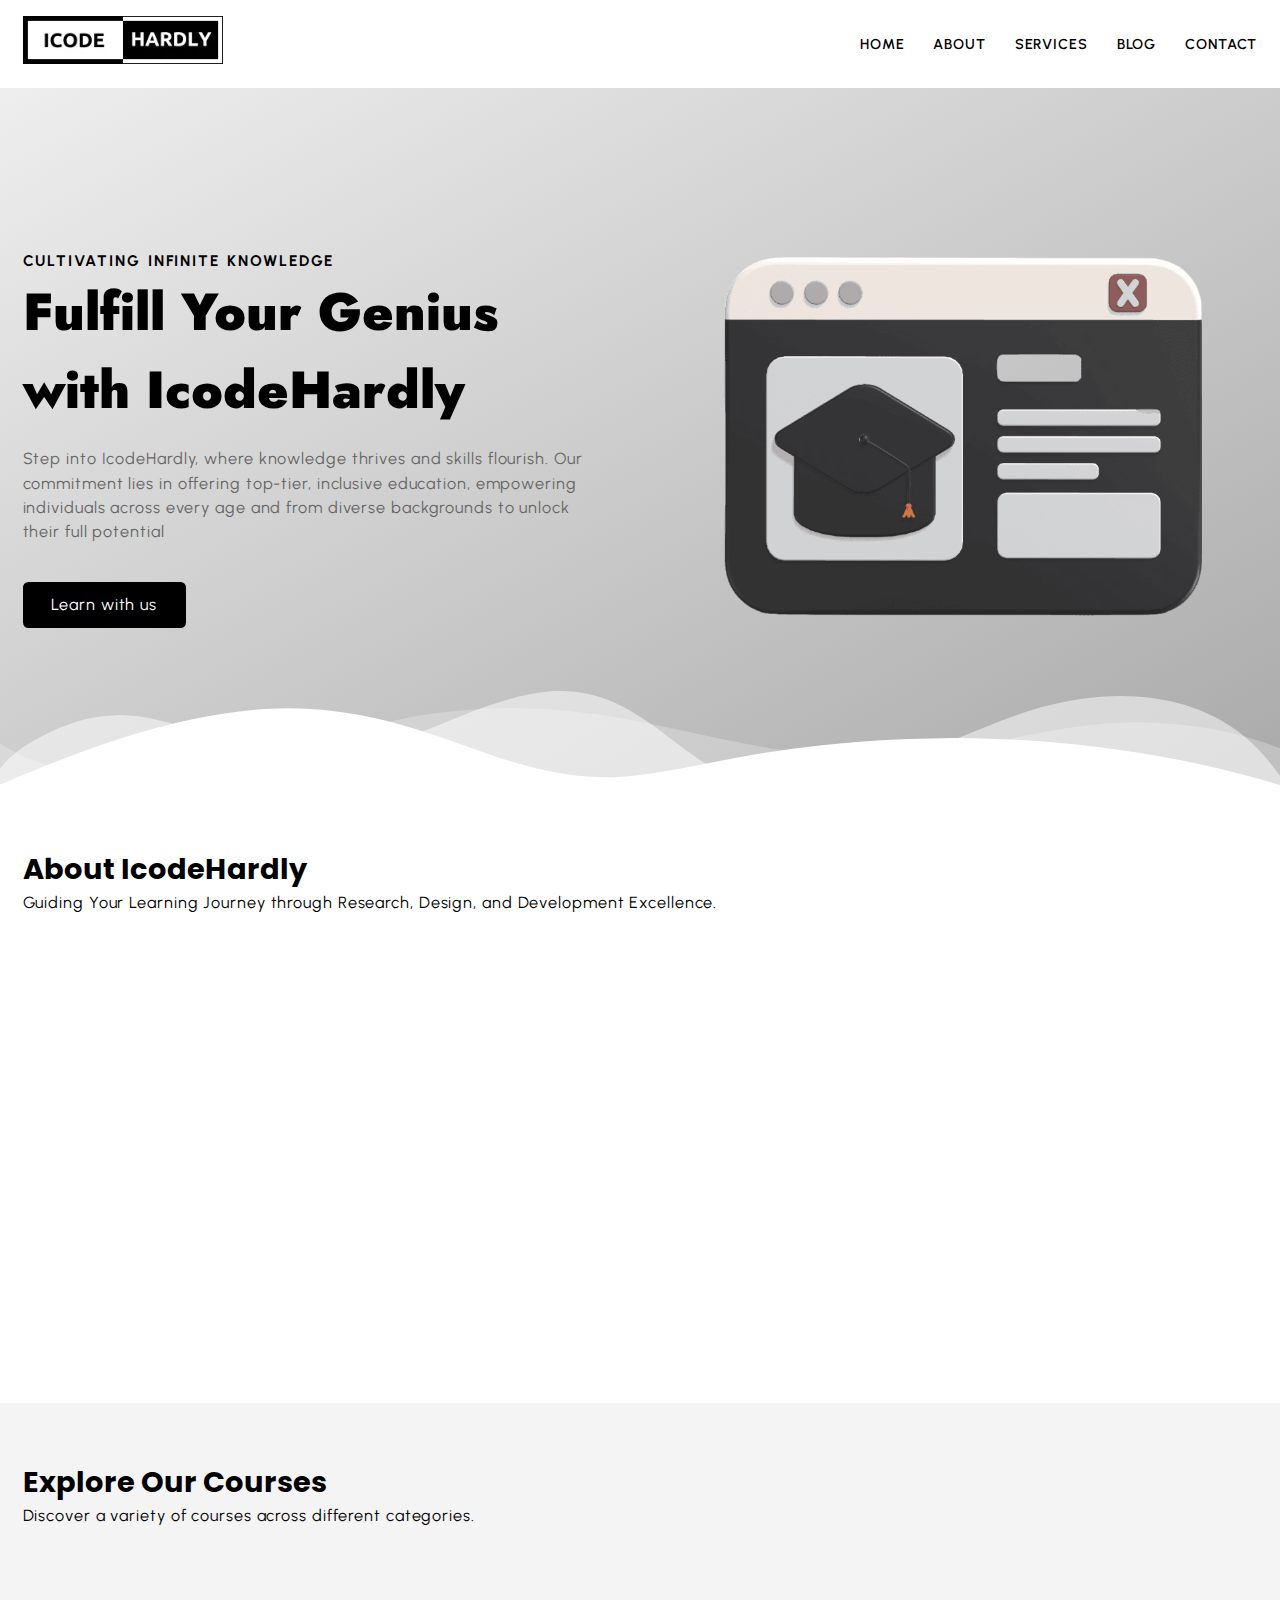
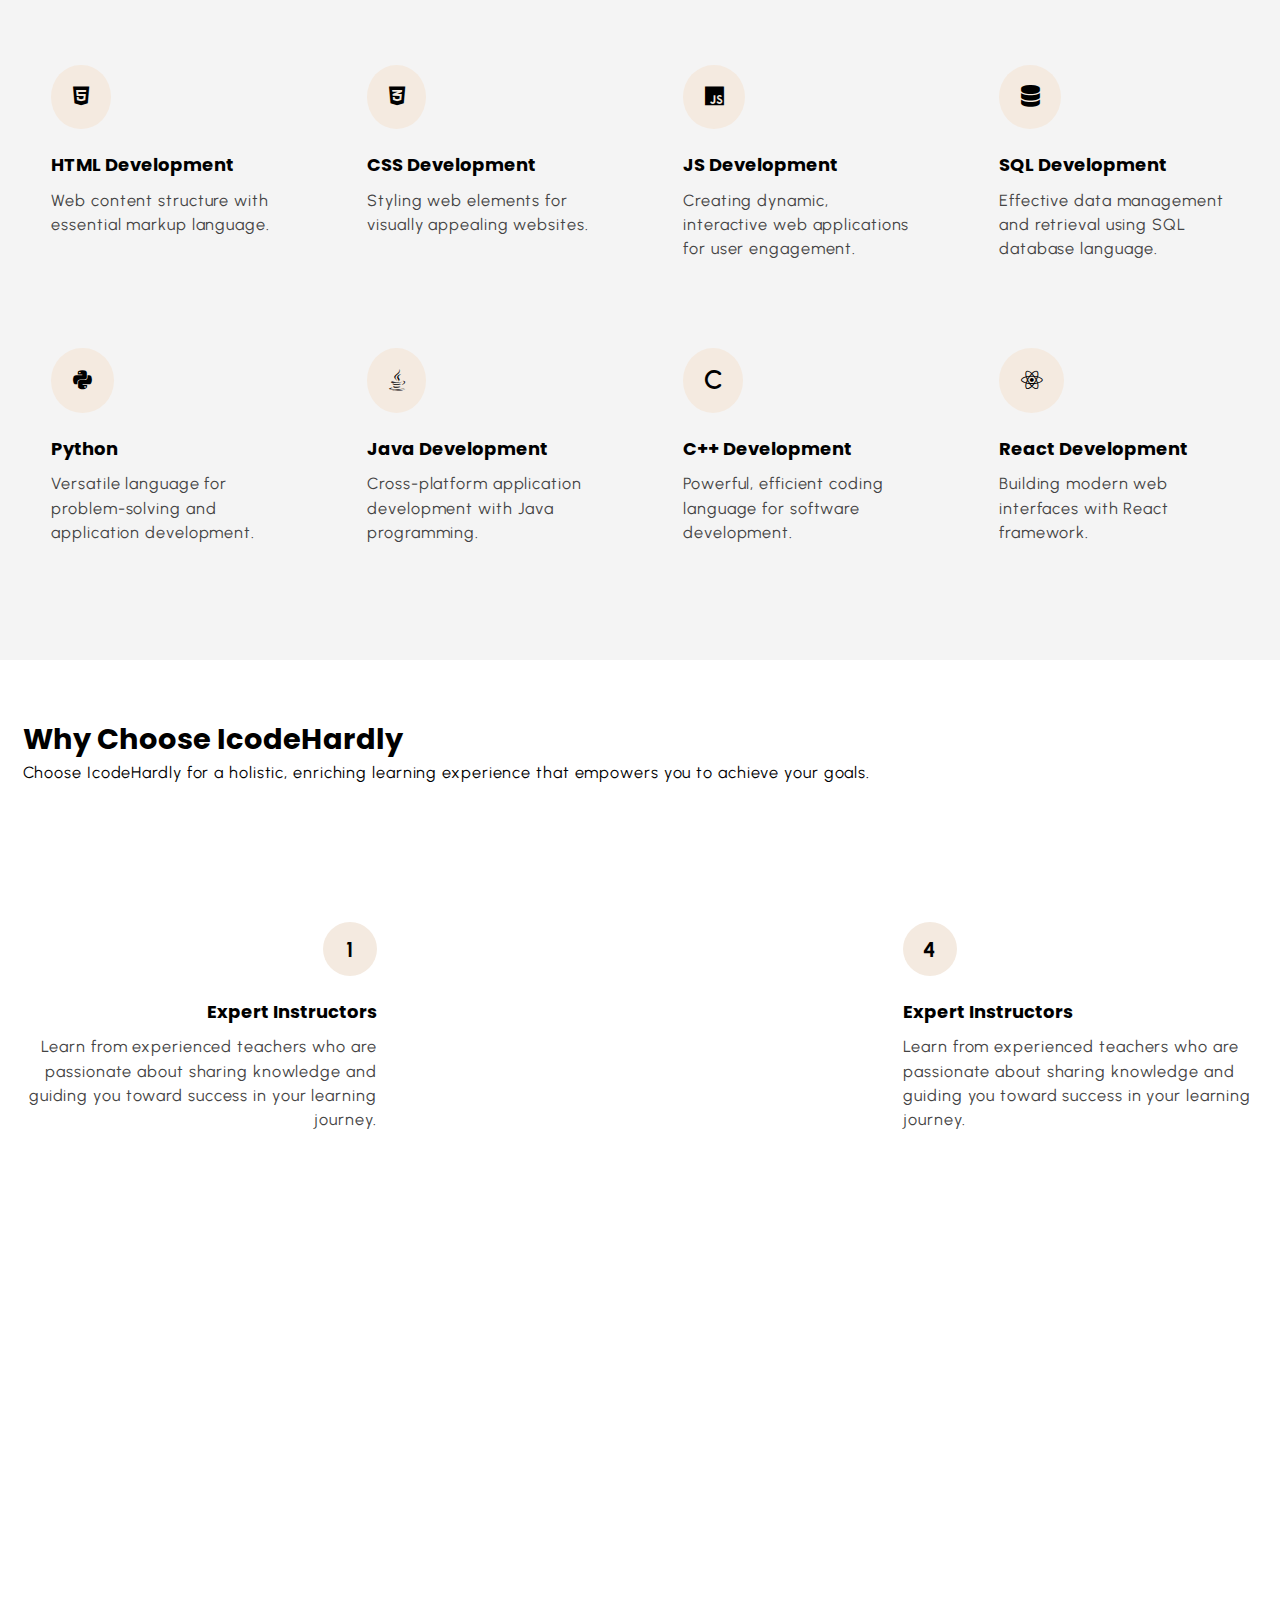
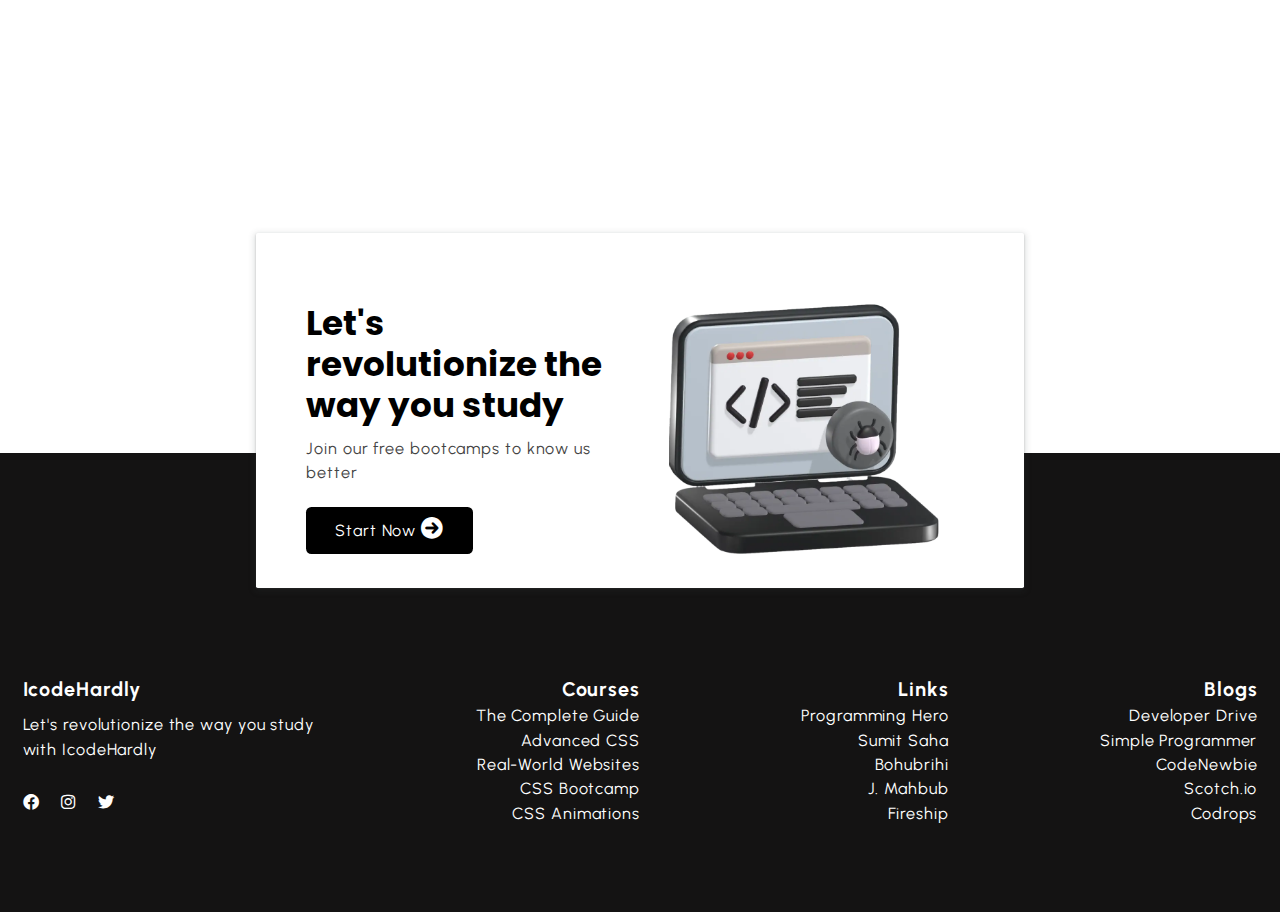
<file: index.html>
<!DOCTYPE html>
<html lang="en">
  <head>
    <meta charset="UTF-8" />
    <meta name="viewport" content="width=device-width, initial-scale=1.0" />

    <meta
      name="description"
      content="Welcome to IcodeHardly, your gateway to knowledge and skill development. We are dedicated to providing high-quality, accessible education for learners of all ages and backgrounds"
    />

    <meta name="keywords" content="IcodeHardly, htmlcourse, csscourse, mern" />

    <meta name="robots" content="index, follow" />

    <title>IcodeHardly</title>
    <link
      rel="stylesheet"
      href="https://cdnjs.cloudflare.com/ajax/libs/font-awesome/6.0.0/css/all.min.css"
      integrity="sha512-9usAa10IRO0HhonpyAIVpjrylPvoDwiPUiKdWk5t3PyolY1cOd4DSE0Ga+ri4AuTroPR5aQvXU9xC6qOPnzFeg=="
      crossorigin="anonymous"
      referrerpolicy="no-referrer"
    />

    <link rel="stylesheet" href="styles.css" />
    <link rel="stylesheet" href="https://unpkg.com/aos@next/dist/aos.css" />
  </head>
  <body>
    <!-- ========== Start NAVBAR Section ========== -->
    <header class="section-navbar">
      <div class="container">
        <div class="navbar-brand">
          <a href="index.html">
            <img
              src="./images/logo1.webp"
              alt="my IcodeHardly logo"
              width="80%"
              height="auto"
            />
          </a>
        </div>
        <nav class="navbar">
          <ul>
            <li class="nav-item">
              <a class="nav-link" href="index.html"> home </a>
            </li>
            <li class="nav-item">
              <a class="nav-link" href="about.html"> about </a>
            </li>
            <li class="nav-item">
              <a class="nav-link" href="service.html"> services </a>
            </li>
            <li class="nav-item">
              <a class="nav-link" href="blog.html"> blog </a>
            </li>
            <li class="nav-item">
              <!-- <a class="nav-link" href="contact.html"> contact </a> -->
              <!-- section-contact--homepage -->
              <a class="nav-link" href="contact.html"> contact </a>
            </li>
          </ul>
        </nav>
      </div>
    </header>

    <!-- ========== End NAVBAR Section ========== -->

    <!-- ========== Start HERO  Section ========== -->

    <main>
      <div class="section-hero">
        <div class="container grid grid-two--cols">
          <div class="section-hero--content">
            <p class="hero-subheading">CULTIVATING INFINITE KNOWLEDGE</p>
            <h1 class="hero-heading">Fulfill Your Genius with IcodeHardly</h1>
            <p class="hero-para">
              Step into IcodeHardly, where knowledge thrives and skills
              flourish. Our commitment lies in offering top-tier, inclusive
              education, empowering individuals across every age and from
              diverse backgrounds to unlock their full potential
            </p>
            <div class="hero-btn">
              <a href="service.html" class="btn btn-white">Learn with us</a>
            </div>
          </div>
          <div class="section-hero--image" data-aos="fade-left">
            <figure>
              <img
                src="./images/top.webp"
                alt="a 3d character doing coding stuff "
              />
            </figure>
          </div>
        </div>
      </div>

      <div class="custom-shape-divider-bottom-1696162272">
        <svg
          data-name="Layer 1"
          xmlns="http://www.w3.org/2000/svg"
          viewBox="0 0 1200 120"
          preserveAspectRatio="none"
        >
          <path
            d="M0,0V46.29c47.79,22.2,103.59,32.17,158,28,70.36-5.37,136.33-33.31,206.8-37.5C438.64,32.43,512.34,53.67,583,72.05c69.27,18,138.3,24.88,209.4,13.08,36.15-6,69.85-17.84,104.45-29.34C989.49,25,1113-14.29,1200,52.47V0Z"
            opacity=".25"
            class="shape-fill"
          ></path>
          <path
            d="M0,0V15.81C13,36.92,27.64,56.86,47.69,72.05,99.41,111.27,165,111,224.58,91.58c31.15-10.15,60.09-26.07,89.67-39.8,40.92-19,84.73-46,130.83-49.67,36.26-2.85,70.9,9.42,98.6,31.56,31.77,25.39,62.32,62,103.63,73,40.44,10.79,81.35-6.69,119.13-24.28s75.16-39,116.92-43.05c59.73-5.85,113.28,22.88,168.9,38.84,30.2,8.66,59,6.17,87.09-7.5,22.43-10.89,48-26.93,60.65-49.24V0Z"
            opacity=".5"
            class="shape-fill"
          ></path>
          <path
            d="M0,0V5.63C149.93,59,314.09,71.32,475.83,42.57c43-7.64,84.23-20.12,127.61-26.46,59-8.63,112.48,12.24,165.56,35.4C827.93,77.22,886,95.24,951.2,90c86.53-7,172.46-45.71,248.8-84.81V0Z"
            class="shape-fill"
          ></path>
        </svg>
      </div>
    </main>

    <!-- ========== End HERO  Section ========== -->

    <!-- ========== Start about Section ========== -->

    <section class="section-about">
      <div class="container">
        <h2 class="section-common-heading">About IcodeHardly</h2>
        <p class="section-common-subheading">
          Guiding Your Learning Journey through Research, Design, and
          Development Excellence.
        </p>
      </div>

      <div class="container grid grid-three--cols">
        <div class="about-div" data-aos="fade-down">
          <div class="icon">
            <img
              src="images/Research-transformed.webp"
              alt="IcodeHardly research team"
            />
          </div>
          <h3 class="section-common--title">Research</h3>
          <p>
            We start by learning what you need. We look at what's new and
            exciting in learning and choose topics that match what you want to
            learn.
          </p>
        </div>

        <div class="about-div" data-aos="fade-down" data-aos-delay="300">
          <div class="icon">
            <img
              src="images/Online_Design-transformed.webp"
              alt="IcodeHardly research team"
            />
          </div>
          <h3 class="section-common--title">Design</h3>
          <p>
            Next, we make the lessons. We make them fun and interesting for you.
            We make sure they work for different ways people like to learn.
          </p>
        </div>

        <div class="about-div" data-aos="fade-down" data-aos-delay="600">
          <div class="icon">
            <img
              src="images/Web_Development-transformed.webp"
              alt="IcodeHardly research team"
            />
          </div>
          <h3 class="section-common--title">Development</h3>
          <p>
            After that, we turn the lessons into things you can use online. We
            use the latest tools to make sure they work well and make you happy.
          </p>
        </div>
      </div>
    </section>

    <!-- ========== End about Section ========== -->

    <!-- Start Course Section -->
    <section class="section-course">
      <div class="container">
        <h2 class="section-common-heading">Explore Our Courses</h2>
        <p class="section-common-subheading">
          Discover a variety of courses across different categories.
        </p>
      </div>

      <div class="container grid grid-four--cols">
        <div class="course-div">
          <div class="icon">
            <i class="fa-brands fa-html5"></i>
          </div>
          <h3 class="section-common--title">HTML Development</h3>
          <p>Web content structure with essential markup language.</p>
        </div>

        <div class="course-div">
          <div class="icon">
            <i class="fa-brands fa-css3-alt"></i>
          </div>
          <h3 class="section-common--title">CSS Development</h3>
          <p>Styling web elements for visually appealing websites.</p>
        </div>

        <div class="course-div">
          <div class="icon">
            <i class="fa-brands fa-js"></i>
          </div>
          <h3 class="section-common--title">JS Development</h3>
          <p>
            Creating dynamic, interactive web applications for user engagement.
          </p>
        </div>

        <div class="course-div">
          <div class="icon">
            <i class="fa-solid fa-database"></i>
          </div>
          <h3 class="section-common--title">SQL Development</h3>
          <p>
            Effective data management and retrieval using SQL database language.
          </p>
        </div>

        <div class="course-div">
          <div class="icon">
            <i class="fa-brands fa-python"></i>
          </div>
          <h3 class="section-common--title">Python</h3>
          <p>
            Versatile language for problem-solving and application development.
          </p>
        </div>

        <div class="course-div">
          <div class="icon">
            <i class="fa-brands fa-java"></i>
          </div>
          <h3 class="section-common--title">Java Development</h3>
          <p>Cross-platform application development with Java programming.</p>
        </div>

        <div class="course-div">
          <div class="icon">
            <i class="fa-solid fa-c"></i>
          </div>
          <h3 class="section-common--title">C++ Development</h3>
          <p>Powerful, efficient coding language for software development.</p>
        </div>

        <div class="course-div">
          <div class="icon">
            <i class="fa-brands fa-react"></i>
          </div>
          <h3 class="section-common--title">React Development</h3>
          <p>Building modern web interfaces with React framework.</p>
        </div>
      </div>
    </section>
    <!-- End Course Section -->

    <!-- ========== Start why choose Section ========== -->
    <section class="section-why--choose">
      <div class="container">
        <h2 class="section-common-heading">Why Choose IcodeHardly</h2>
        <p class="section-common-subheading">
          Choose IcodeHardly for a holistic, enriching learning experience that
          empowers you to achieve your goals.
        </p>
      </div>

      <div class="container grid grid-three--cols">
        <div class="choose-left--div text-align--right">
          <div class="why-choose--div">
            <p class="common-text--highlight">1</p>
            <h3 class="section-common--title">Expert Instructors</h3>
            <p>
              Learn from experienced teachers who are passionate about sharing
              knowledge and guiding you toward success in your learning journey.
            </p>
          </div>

          <div
            class="why-choose--div"
            data-aos="zoom-in-up"
            data-aos-delay="300"
          >
            <p class="common-text--highlight">2</p>
            <h3 class="section-common--title">Interactive Lessons</h3>
            <p>
              Engage in hands-on learning experiences that make education fun
              and memorable. Interactive lessons encourage active participation
              and deeper understanding.
            </p>
          </div>

          <div
            class="why-choose--div"
            data-aos="zoom-in-up"
            data-aos-delay="600"
          >
            <p class="common-text--highlight">3</p>
            <h3 class="section-common--title">Lifelong Learning Support</h3>
            <p>
              Our commitment to your education doesn't end with a certificate.
              Receive ongoing support and resources for continuous learning and
              growth.
            </p>
          </div>
        </div>

        <!--? center part of image  -->

        <div class="choose-center--div" data-aos="zoom-in">
          <figure>
            <img
              src="./images/mobile1.webp"
              alt="IcodeHardly offical new website "
            />
          </figure>
        </div>

        <!--? right side the content  -->
        <div class="choose-right--div text-align--left">
          <div class="why-choose--div">
            <p class="common-text--highlight">4</p>
            <h3 class="section-common--title">Expert Instructors</h3>
            <p>
              Learn from experienced teachers who are passionate about sharing
              knowledge and guiding you toward success in your learning journey.
            </p>
          </div>

          <div
            class="why-choose--div text-align--left"
            data-aos="zoom-in-up"
            data-aos-delay="300"
          >
            <p class="common-text--highlight">5</p>
            <h3 class="section-common--title">Lifelong Learning Support</h3>
            <p>
              Our commitment to your education doesn't end with a certificate.
              Receive ongoing support and resources for continuous learning and
              growth.
            </p>
          </div>

          <div
            class="why-choose--div text-align--left"
            data-aos="zoom-in-up"
            data-aos-delay="600"
          >
            <p class="common-text--highlight">6</p>
            <h3 class="section-common--title">Lifelong Learning Support</h3>
            <p>
              Our commitment to your education doesn't end with a certificate.
              Receive ongoing support and resources for continuous learning and
              growth.
            </p>
          </div>
        </div>
      </div>
    </section>

    <!-- ========== End why choose Section ========== -->
    <!-- ========== Start contact home Section ========== -->

    <div class="section-contact--homepage" id="section-contact--homepage">
      <div class="container grid grid-two--cols">
        <div class="contact-content">
          <h2 class="contact-title">Let's revolutionize the way you study</h2>
          <p>Join our free bootcamps to know us better</p>
          <div class="btn">
            <a href="contact.html">
              start now <i class="fa-solid fa-arrow-circle-right"></i>
            </a>
          </div>
        </div>
        <div class="contact-image">
          <img src="images/footerimg.webp" alt="a guy doing coding" />
        </div>
      </div>
    </div>

    <!-- ========== End contact home Section ========== -->

    <!-- ========== Start   FOOTER Section ========== -->

    <footer>
      <div class="container grid grid-four--cols">
        <div class="footer-1--div">
          <div class="logo-brand">
            <a class="footer-subheading" href="/">IcodeHardly</a>
          </div>
          <p>Let's revolutionize the way you study with IcodeHardly</p>

          <div class="social-footer--icons">
            <a
              href="https://www.facebook.com/profile.php?id=100083192797265"
              target="_blank"
              alt="my discord server link"
            >
              <i class="fa-brands fa-facebook"></i>
            </a>
            <a
              href="https://www.instagram.com/zen_avrenos/"
              target="_blank"
              alt="my youtube channel link"
            >
              <i class="fa-brands fa-instagram"></i>
            </a>
            <a
              href="https://twitter.com/AvrenosMahmud"
              target="_blank"
              alt="my instagram profile link"
            >
              <i class="fa-brands fa-twitter"></i>
            </a>
          </div>
        </div>

        <div class="footer-2--div">
          <p class="footer-subheading">Courses</p>
          <ul>
            <li>
              <a
                href="https://www.udemy.com/course/css-the-complete-guide-incl-flexbox-grid-sass/"
              >
                The Complete Guide
              </a>
            </li>
            <li>
              <a href="https://www.udemy.com/course/advanced-css-and-sass/">
                Advanced CSS
              </a>
            </li>
            <li>
              <a
                href="https://www.udemy.com/course/design-and-develop-a-killer-website-with-html5-and-css3/"
              >
                Real-World Websites
              </a>
            </li>
            <li>
              <a href="https://www.udemy.com/course/html-and-css-bootcamp/">
                CSS Bootcamp
              </a>
            </li>
            <li>
              <a
                href="https://www.udemy.com/course/css-animation-transitions-and-transforms-creativity-course/"
              >
                CSS Animations
              </a>
            </li>
          </ul>
        </div>

        <div class="footer-3--div">
          <p class="footer-subheading">Links</p>
          <ul>
            <li>
              <a href="https://www.programming-hero.com/"> Programming Hero </a>
            </li>
            <li>
              <a href="https://learnwithsumit.com/"> Sumit Saha </a>
            </li>
            <li><a href="https://bohubrihi.com/"> Bohubrihi </a></li>
            <li>
              <a href="https://www.jhankarmahbub.com/"> J. Mahbub </a>
            </li>
            <li><a href="https://fireship.io/"> Fireship </a></li>
          </ul>
        </div>

        <div class="footer-4--div">
          <p class="footer-subheading">Blogs</p>
          <ul>
            <li>
              <a href="https://www.developerdrive.com/"> Developer Drive </a>
            </li>
            <li>
              <a href="https://simpleprogrammer.com/"> Simple Programmer </a>
            </li>
            <li><a href="https://www.codenewbie.org/blog"> CodeNewbie </a></li>
            <li><a href="https://scotch.io/"> Scotch.io </a></li>
            <li><a href="https://tympanus.net/codrops/"> Codrops </a></li>
          </ul>
        </div>
      </div>
    </footer>

    <!-- ========== End   FOOTER Section ========== -->

    <script src="https://unpkg.com/aos@next/dist/aos.js"></script>
    <script>
      AOS.init();
    </script>
  </body>
</html>
</file>
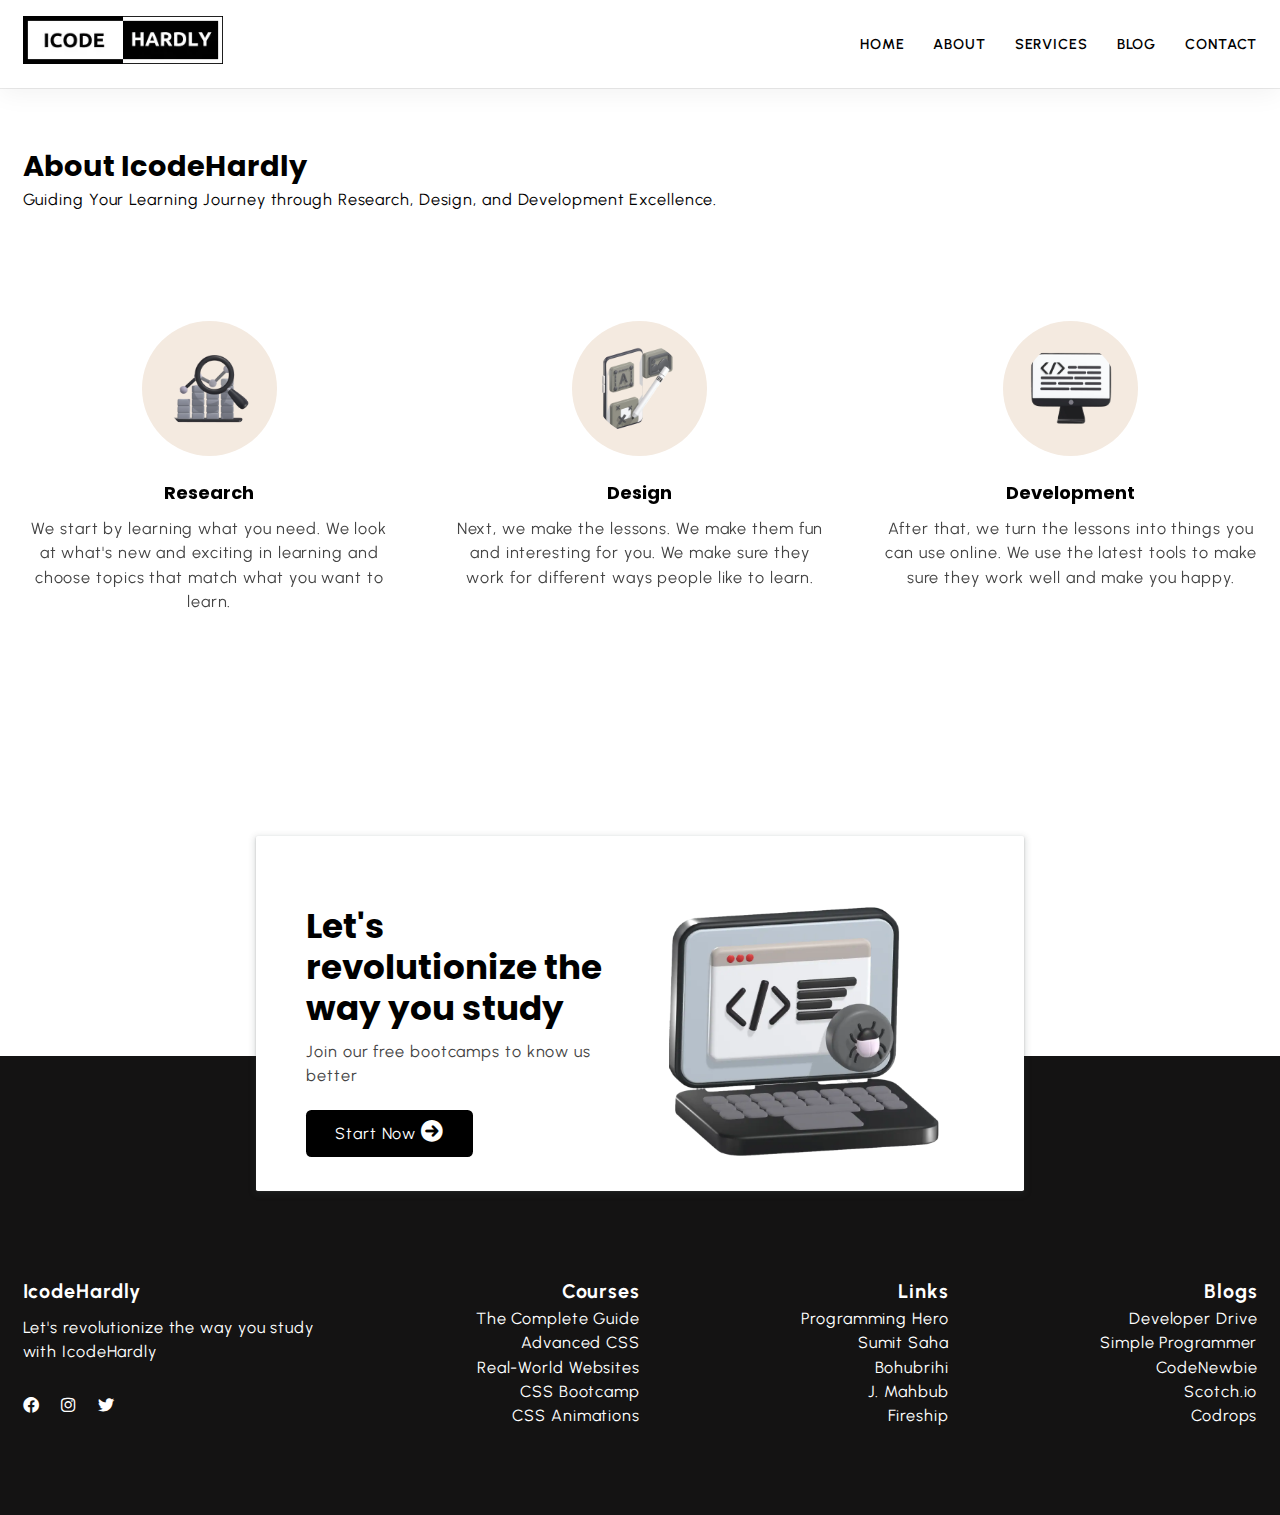
<file: about.html>
<!DOCTYPE html>
<html lang="en">
  <head>
    <meta charset="UTF-8" />
    <meta name="viewport" content="width=device-width, initial-scale=1.0" />

    <meta
      name="description"
      content="Welcome to IcodeHardly, your gateway to knowledge and skill development. We are dedicated to providing high-quality, accessible education for learners of all ages and backgrounds"
    />

    <meta name="keywords" content="IcodeHardly, htmlcourse, csscourse, mern" />

    <meta name="robots" content="index, follow" />

    <title>IcodeHardly</title>
    <link
      rel="stylesheet"
      href="https://cdnjs.cloudflare.com/ajax/libs/font-awesome/6.0.0/css/all.min.css"
      integrity="sha512-9usAa10IRO0HhonpyAIVpjrylPvoDwiPUiKdWk5t3PyolY1cOd4DSE0Ga+ri4AuTroPR5aQvXU9xC6qOPnzFeg=="
      crossorigin="anonymous"
      referrerpolicy="no-referrer"
    />

    <link rel="stylesheet" href="styles.css" />
    <link rel="stylesheet" href="https://unpkg.com/aos@next/dist/aos.css" />
  </head>
  <body>
    <!-- ========== Start NAVBAR Section ========== -->
    <header class="section-navbar">
      <div class="container">
        <div class="navbar-brand">
          <a href="index.html">
            <img
              src="./images/logo1.webp"
              alt="my IcodeHardly logo"
              width="80%"
              height="auto"
            />
          </a>
        </div>
        <nav class="navbar">
          <ul>
            <li class="nav-item">
              <a class="nav-link" href="index.html"> home </a>
            </li>
            <li class="nav-item">
              <a class="nav-link" href="about.html"> about </a>
            </li>
            <li class="nav-item">
              <a class="nav-link" href="service.html"> services </a>
            </li>
            <li class="nav-item">
              <a class="nav-link" href="blog.html"> blog </a>
            </li>
            <li class="nav-item">
              <!-- <a class="nav-link" href="contact.html"> contact </a> -->
              <!-- section-contact--homepage -->
              <a class="nav-link" href="contact.html"> contact </a>
            </li>
          </ul>
        </nav>
      </div>
    </header>

    <!-- ========== End NAVBAR Section ========== -->

    <!-- ========== Start about Section ========== -->

    <section class="section-about">
      <div class="container">
        <h2 class="section-common-heading">About IcodeHardly</h2>
        <p class="section-common-subheading">
          Guiding Your Learning Journey through Research, Design, and
          Development Excellence.
        </p>
      </div>

      <div class="container grid grid-three--cols">
        <div class="about-div" data-aos="fade-down">
          <div class="icon">
            <img
              src="images/Research-transformed.webp"
              alt="IcodeHardly research team"
            />
          </div>
          <h3 class="section-common--title">Research</h3>
          <p>
            We start by learning what you need. We look at what's new and
            exciting in learning and choose topics that match what you want to
            learn.
          </p>
        </div>

        <div class="about-div" data-aos="fade-down" data-aos-delay="300">
          <div class="icon">
            <img
              src="images/Online_Design-transformed.webp"
              alt="IcodeHardly research team"
            />
          </div>
          <h3 class="section-common--title">Design</h3>
          <p>
            Next, we make the lessons. We make them fun and interesting for you.
            We make sure they work for different ways people like to learn.
          </p>
        </div>

        <div class="about-div" data-aos="fade-down" data-aos-delay="600">
          <div class="icon">
            <img
              src="images/Web_Development-transformed.webp"
              alt="IcodeHardly research team"
            />
          </div>
          <h3 class="section-common--title">Development</h3>
          <p>
            After that, we turn the lessons into things you can use online. We
            use the latest tools to make sure they work well and make you happy.
          </p>
        </div>
      </div>
    </section>

    <!-- ========== End about Section ========== -->

    <!-- ========== Start contact home Section ========== -->

    <div class="section-contact--homepage" id="section-contact--homepage">
      <div class="container grid grid-two--cols">
        <div class="contact-content">
          <h2 class="contact-title">Let's revolutionize the way you study</h2>
          <p>Join our free bootcamps to know us better</p>
          <div class="btn">
            <a href="contact.html">
              start now <i class="fa-solid fa-arrow-circle-right"></i>
            </a>
          </div>
        </div>
        <div class="contact-image">
          <img src="images/footerimg.webp" alt="a guy doing coding" />
        </div>
      </div>
    </div>

    <!-- ========== End contact home Section ========== -->
    <!-- ========== Start   FOOTER Section ========== -->

    <footer>
      <div class="container grid grid-four--cols">
        <div class="footer-1--div">
          <div class="logo-brand">
            <a class="footer-subheading" href="/">IcodeHardly</a>
          </div>
          <p>Let's revolutionize the way you study with IcodeHardly</p>

          <div class="social-footer--icons">
            <a
              href="https://www.facebook.com/profile.php?id=100083192797265"
              target="_blank"
              alt="my discord server link"
            >
              <i class="fa-brands fa-facebook"></i>
            </a>
            <a
              href="https://www.instagram.com/zen_avrenos/"
              target="_blank"
              alt="my youtube channel link"
            >
              <i class="fa-brands fa-instagram"></i>
            </a>
            <a
              href="https://twitter.com/AvrenosMahmud"
              target="_blank"
              alt="my instagram profile link"
            >
              <i class="fa-brands fa-twitter"></i>
            </a>
          </div>
        </div>

        <div class="footer-2--div">
          <p class="footer-subheading">Courses</p>
          <ul>
            <li>
              <a
                href="https://www.udemy.com/course/css-the-complete-guide-incl-flexbox-grid-sass/"
              >
                The Complete Guide
              </a>
            </li>
            <li>
              <a href="https://www.udemy.com/course/advanced-css-and-sass/">
                Advanced CSS
              </a>
            </li>
            <li>
              <a
                href="https://www.udemy.com/course/design-and-develop-a-killer-website-with-html5-and-css3/"
              >
                Real-World Websites
              </a>
            </li>
            <li>
              <a href="https://www.udemy.com/course/html-and-css-bootcamp/">
                CSS Bootcamp
              </a>
            </li>
            <li>
              <a
                href="https://www.udemy.com/course/css-animation-transitions-and-transforms-creativity-course/"
              >
                CSS Animations
              </a>
            </li>
          </ul>
        </div>

        <div class="footer-3--div">
          <p class="footer-subheading">Links</p>
          <ul>
            <li>
              <a href="https://www.programming-hero.com/"> Programming Hero </a>
            </li>
            <li>
              <a href="https://learnwithsumit.com/"> Sumit Saha </a>
            </li>
            <li><a href="https://bohubrihi.com/"> Bohubrihi </a></li>
            <li>
              <a href="https://www.jhankarmahbub.com/"> J. Mahbub </a>
            </li>
            <li><a href="https://fireship.io/"> Fireship </a></li>
          </ul>
        </div>

        <div class="footer-4--div">
          <p class="footer-subheading">Blogs</p>
          <ul>
            <li>
              <a href="https://www.developerdrive.com/"> Developer Drive </a>
            </li>
            <li>
              <a href="https://simpleprogrammer.com/"> Simple Programmer </a>
            </li>
            <li><a href="https://www.codenewbie.org/blog"> CodeNewbie </a></li>
            <li><a href="https://scotch.io/"> Scotch.io </a></li>
            <li><a href="https://tympanus.net/codrops/"> Codrops </a></li>
          </ul>
        </div>
      </div>
    </footer>

    <!-- ========== End   FOOTER Section ========== -->

    <script src="https://unpkg.com/aos@next/dist/aos.js"></script>
    <script>
      AOS.init();
    </script>
  </body>
</html>
</file>
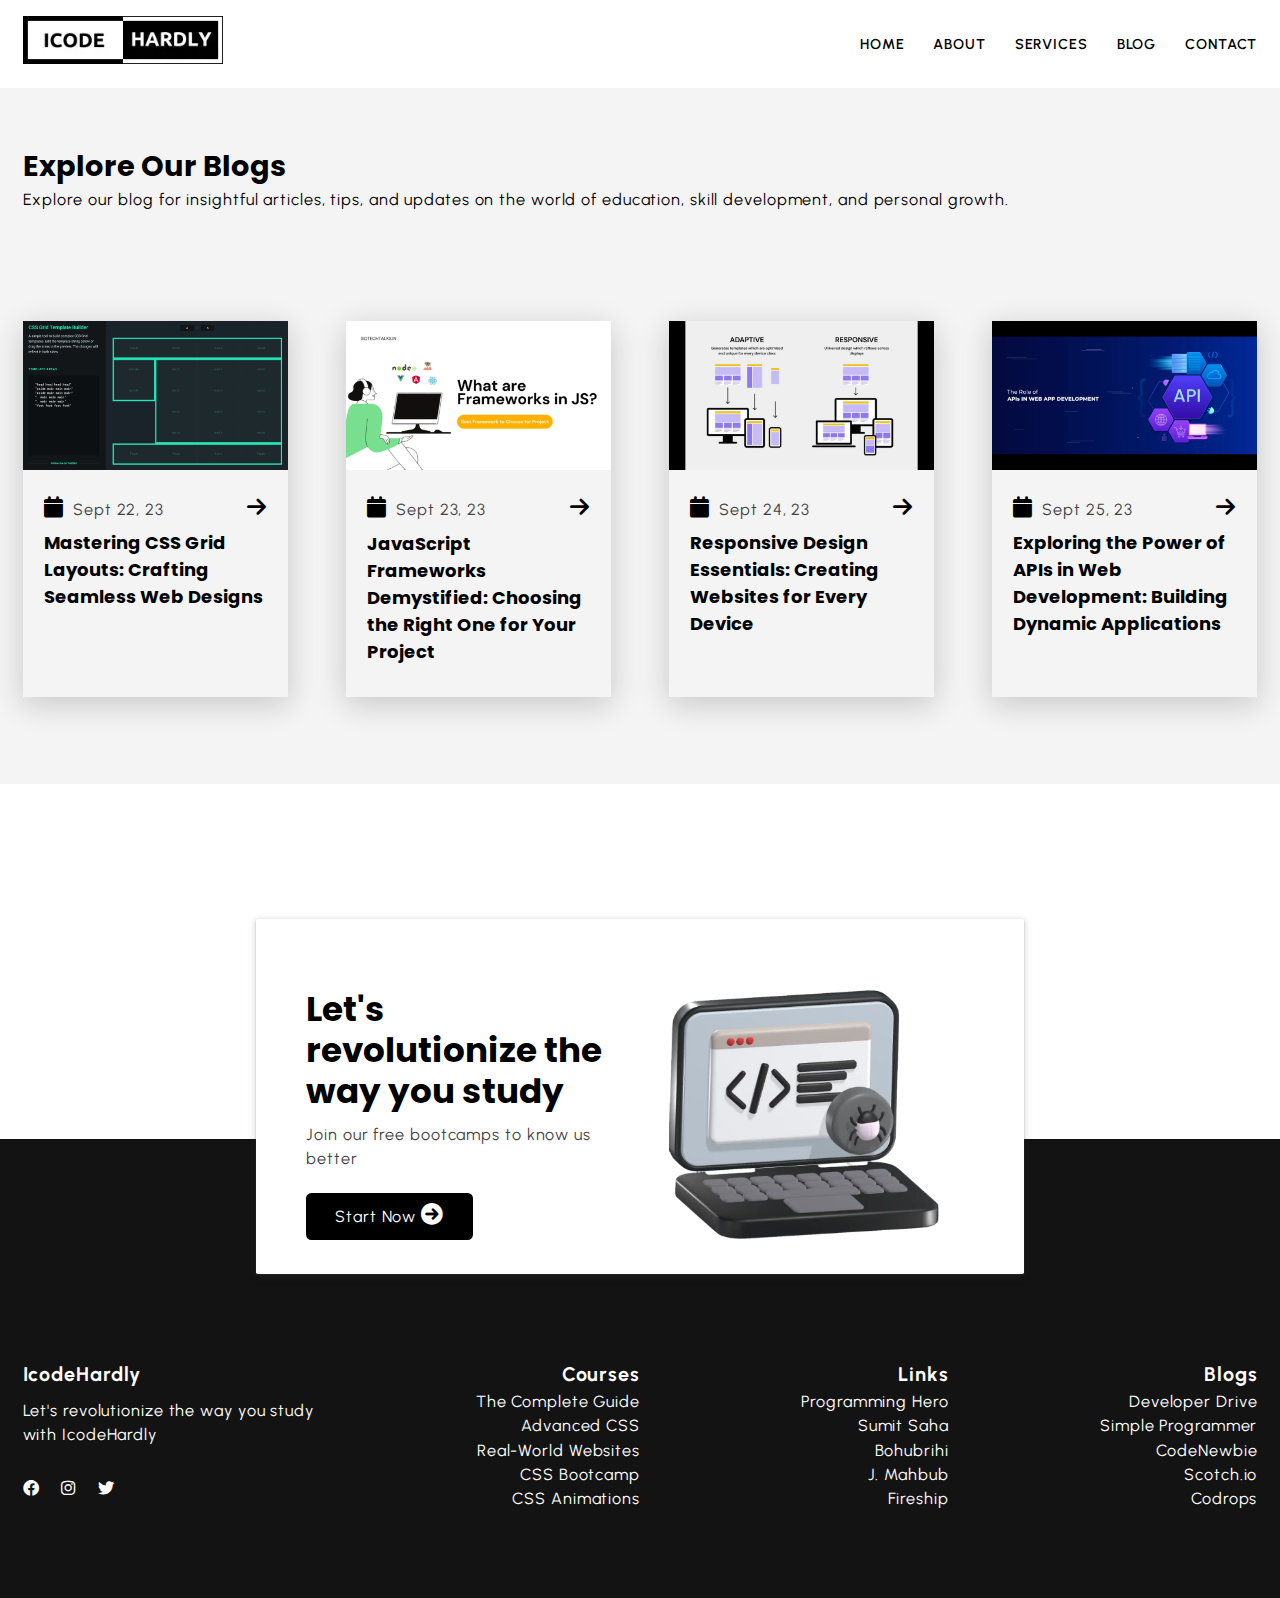
<file: blog.html>
<!DOCTYPE html>
<html lang="en">
  <head>
    <meta charset="UTF-8" />
    <meta name="viewport" content="width=device-width, initial-scale=1.0" />

    <meta
      name="description"
      content="Welcome to IcodeHardly, your gateway to knowledge and skill development. We are dedicated to providing high-quality, accessible education for learners of all ages and backgrounds"
    />

    <meta name="keywords" content="IcodeHardly, htmlcourse, csscourse, mern" />

    <meta name="robots" content="index, follow" />

    <title>IcodeHardly</title>
    <link
      rel="stylesheet"
      href="https://cdnjs.cloudflare.com/ajax/libs/font-awesome/6.0.0/css/all.min.css"
      integrity="sha512-9usAa10IRO0HhonpyAIVpjrylPvoDwiPUiKdWk5t3PyolY1cOd4DSE0Ga+ri4AuTroPR5aQvXU9xC6qOPnzFeg=="
      crossorigin="anonymous"
      referrerpolicy="no-referrer"
    />

    <link rel="stylesheet" href="styles.css" />
    <link rel="stylesheet" href="https://unpkg.com/aos@next/dist/aos.css" />
  </head>
  <body>
    <!-- ========== Start NAVBAR Section ========== -->
    <header class="section-navbar">
      <div class="container">
        <div class="navbar-brand">
          <a href="index.html">
            <img
              src="./images/logo1.webp"
              alt="my IcodeHardly logo"
              width="80%"
              height="auto"
            />
          </a>
        </div>
        <nav class="navbar">
          <ul>
            <li class="nav-item">
              <a class="nav-link" href="index.html">home</a>
            </li>
            <li class="nav-item">
              <a class="nav-link" href="about.html">about</a>
            </li>
            <li class="nav-item">
              <a class="nav-link" href="service.html">services</a>
            </li>
            <li class="nav-item">
              <a class="nav-link" href="blog.html">blog</a>
            </li>
            <li class="nav-item">
              <a class="nav-link" href="contact.html">contact</a>
            </li>
          </ul>
        </nav>
      </div>
    </header>
    <!-- End NavBar Section -->

    <!-- Start Blog Section -->
    <div class="section-blog">
      <div class="container">
        <h2 class="section-common-heading">Explore Our Blogs</h2>
        <p class="section-common-subheading">
          Explore our blog for insightful articles, tips, and updates on the
          world of education, skill development, and personal growth.
        </p>
      </div>

      <div class="container grid grid-four--cols">
        <div class="blog">
          <figure>
            <img src="./images/blog1.webp" alt="AI thinking" />
          </figure>
          <div class="blog-content">
            <div class="blog-date">
              <p><i class="fa-solid fa-calendar"></i>Sept 22, 23</p>
              <p><i class="fa-solid fa-arrow-right"></i></p>
            </div>
            <h3 class="section-common--title">
              Mastering CSS Grid Layouts: Crafting Seamless Web Designs
            </h3>
          </div>
        </div>

        <div class="blog">
          <figure>
            <img src="./images/blog2.webp" alt="AI thinking" />
          </figure>
          <div class="blog-content">
            <div class="blog-date">
              <p><i class="fa-solid fa-calendar"></i>Sept 23, 23</p>
              <p><i class="fa-solid fa-arrow-right"></i></p>
            </div>
            <h3 class="section-common--title">
              JavaScript Frameworks Demystified: Choosing the Right One for Your
              Project
            </h3>
          </div>
        </div>

        <div class="blog">
          <figure>
            <img src="./images/blog3.webp" alt="AI thinking" />
          </figure>
          <div class="blog-content">
            <div class="blog-date">
              <p><i class="fa-solid fa-calendar"></i>Sept 24, 23</p>
              <p><i class="fa-solid fa-arrow-right"></i></p>
            </div>
            <h3 class="section-common--title">
              Responsive Design Essentials: Creating Websites for Every Device
            </h3>
          </div>
        </div>

        <div class="blog">
          <figure>
            <img src="./images/blog4.webp" alt="AI thinking" />
          </figure>
          <div class="blog-content">
            <div class="blog-date">
              <p><i class="fa-solid fa-calendar"></i>Sept 25, 23</p>
              <p><i class="fa-solid fa-arrow-right"></i></p>
            </div>
            <h3 class="section-common--title">
              Exploring the Power of APIs in Web Development: Building Dynamic
              Applications
            </h3>
          </div>
        </div>
      </div>
    </div>
    <!-- End Blog Section -->

    <!-- ========== Start contact home Section ========== -->

    <div class="section-contact--homepage" id="section-contact--homepage">
      <div class="container grid grid-two--cols">
        <div class="contact-content">
          <h2 class="contact-title">Let's revolutionize the way you study</h2>
          <p>Join our free bootcamps to know us better</p>
          <div class="btn">
            <a href="contact.html">
              start now <i class="fa-solid fa-arrow-circle-right"></i>
            </a>
          </div>
        </div>
        <div class="contact-image">
          <img src="images/footerimg.webp" alt="a guy doing coding" />
        </div>
      </div>
    </div>

    <!-- ========== End contact home Section ========== -->

    <!-- ========== Start   FOOTER Section ========== -->

    <footer>
      <div class="container grid grid-four--cols">
        <div class="footer-1--div">
          <div class="logo-brand">
            <a class="footer-subheading" href="/">IcodeHardly</a>
          </div>
          <p>Let's revolutionize the way you study with IcodeHardly</p>

          <div class="social-footer--icons">
            <a
              href="https://www.facebook.com/profile.php?id=100083192797265"
              target="_blank"
              alt="my discord server link"
            >
              <i class="fa-brands fa-facebook"></i>
            </a>
            <a
              href="https://www.instagram.com/zen_avrenos/"
              target="_blank"
              alt="my youtube channel link"
            >
              <i class="fa-brands fa-instagram"></i>
            </a>
            <a
              href="https://twitter.com/AvrenosMahmud"
              target="_blank"
              alt="my instagram profile link"
            >
              <i class="fa-brands fa-twitter"></i>
            </a>
          </div>
        </div>

        <div class="footer-2--div">
          <p class="footer-subheading">Courses</p>
          <ul>
            <li>
              <a
                href="https://www.udemy.com/course/css-the-complete-guide-incl-flexbox-grid-sass/"
              >
                The Complete Guide
              </a>
            </li>
            <li>
              <a href="https://www.udemy.com/course/advanced-css-and-sass/">
                Advanced CSS
              </a>
            </li>
            <li>
              <a
                href="https://www.udemy.com/course/design-and-develop-a-killer-website-with-html5-and-css3/"
              >
                Real-World Websites
              </a>
            </li>
            <li>
              <a href="https://www.udemy.com/course/html-and-css-bootcamp/">
                CSS Bootcamp
              </a>
            </li>
            <li>
              <a
                href="https://www.udemy.com/course/css-animation-transitions-and-transforms-creativity-course/"
              >
                CSS Animations
              </a>
            </li>
          </ul>
        </div>

        <div class="footer-3--div">
          <p class="footer-subheading">Links</p>
          <ul>
            <li>
              <a href="https://www.programming-hero.com/"> Programming Hero </a>
            </li>
            <li>
              <a href="https://learnwithsumit.com/"> Sumit Saha </a>
            </li>
            <li><a href="https://bohubrihi.com/"> Bohubrihi </a></li>
            <li>
              <a href="https://www.jhankarmahbub.com/"> J. Mahbub </a>
            </li>
            <li><a href="https://fireship.io/"> Fireship </a></li>
          </ul>
        </div>

        <div class="footer-4--div">
          <p class="footer-subheading">Blogs</p>
          <ul>
            <li>
              <a href="https://www.developerdrive.com/"> Developer Drive </a>
            </li>
            <li>
              <a href="https://simpleprogrammer.com/"> Simple Programmer </a>
            </li>
            <li><a href="https://www.codenewbie.org/blog"> CodeNewbie </a></li>
            <li><a href="https://scotch.io/"> Scotch.io </a></li>
            <li><a href="https://tympanus.net/codrops/"> Codrops </a></li>
          </ul>
        </div>
      </div>
    </footer>

    <!-- ========== End   FOOTER Section ========== -->

    <script src="https://unpkg.com/aos@next/dist/aos.js"></script>
    <script>
      AOS.init();
    </script>
  </body>
</html>
</file>
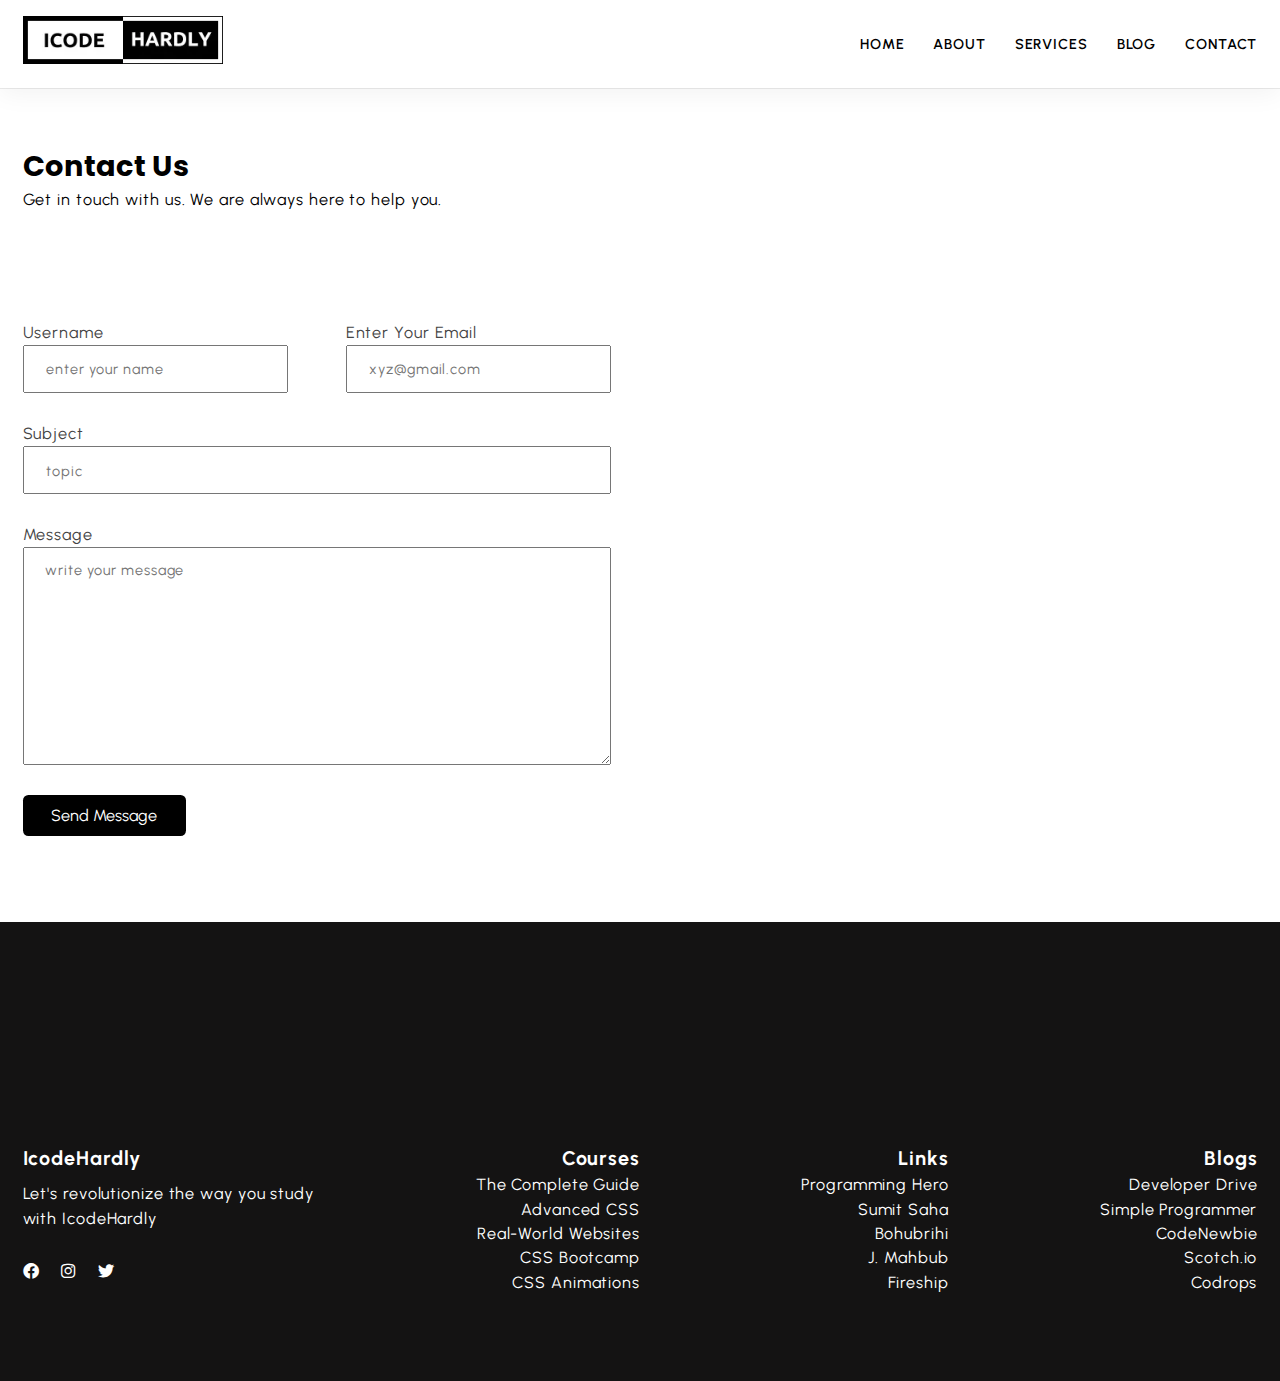
<file: contact.html>
<!DOCTYPE html>
<html lang="en">
  <head>
    <meta charset="UTF-8" />
    <meta name="viewport" content="width=device-width, initial-scale=1.0" />

    <meta
      name="description"
      content="Welcome to IcodeHardly, your gateway to knowledge and skill development. We are dedicated to providing high-quality, accessible education for learners of all ages and backgrounds"
    />

    <meta name="keywords" content="IcodeHardly, htmlcourse, csscourse, mern" />

    <meta name="robots" content="index, follow" />

    <title>IcodeHardly</title>
    <link
      rel="stylesheet"
      href="https://cdnjs.cloudflare.com/ajax/libs/font-awesome/6.0.0/css/all.min.css"
      integrity="sha512-9usAa10IRO0HhonpyAIVpjrylPvoDwiPUiKdWk5t3PyolY1cOd4DSE0Ga+ri4AuTroPR5aQvXU9xC6qOPnzFeg=="
      crossorigin="anonymous"
      referrerpolicy="no-referrer"
    />

    <link rel="stylesheet" href="styles.css" />
    <link rel="stylesheet" href="https://unpkg.com/aos@next/dist/aos.css" />
  </head>
  <body>
    <!-- ========== Start NAVBAR Section ========== -->
    <header class="section-navbar">
      <div class="container">
        <div class="navbar-brand">
          <a href="index.html">
            <img
              src="./images/logo1.webp"
              alt="my IcodeHardly logo"
              width="80%"
              height="auto"
            />
          </a>
        </div>
        <nav class="navbar">
          <ul>
            <li class="nav-item">
              <a class="nav-link" href="index.html">home</a>
            </li>
            <li class="nav-item">
              <a class="nav-link" href="about.html">about</a>
            </li>
            <li class="nav-item">
              <a class="nav-link" href="service.html">services</a>
            </li>
            <li class="nav-item">
              <a class="nav-link" href="blog.html">blog</a>
            </li>
            <li class="nav-item">
              <a class="nav-link" href="contact.html">contact</a>
            </li>
          </ul>
        </nav>
      </div>
    </header>
    <!-- End NavBar Section -->

    <!-- Start Contact Us Section -->
    <div class="section-contact">
      <div class="container">
        <h2 class="section-common-heading">Contact Us</h2>
        <p class="section-common-subheading">
          Get in touch with us. We are always here to help you.
        </p>
      </div>

      <div class="container grid grid-two--cols">
        <div class="contact-content">
          <form action="https://formspree.io/f/mbjvejpk" method="POST">
            <div class="grid grid-two--cols mb-3">
              <div>
                <label for="username">username</label>
                <input
                  type="text"
                  name="username"
                  id="username"
                  required
                  autocomplete="off"
                  placeholder="enter your name"
                />
              </div>

              <div>
                <label for="email">enter your email</label>
                <input
                  type="email"
                  name="email"
                  id="email"
                  required
                  autocomplete="off"
                  placeholder="xyz@gmail.com"
                />
              </div>
            </div>

            <div class="mb-3">
              <label for="subject">subject</label>
              <input
                type="text"
                name="subjec"
                id="subjec"
                placeholder="topic"
              />
            </div>

            <div class="mb-3">
              <label for="message">message</label>
              <textarea
                name="message"
                id="message"
                cols="30"
                rows="10"
                placeholder="write your message"
              ></textarea>
            </div>

            <div>
              <button type="submit" class="btn btn-submit">send message</button>
            </div>
          </form>
        </div>

        <div class="contact-map">
          <iframe
            src="https://www.google.com/maps/embed?pb=!1m18!1m12!1m3!1d283.30296804090847!2d91.98257901469782!3d22.291207261321535!2m3!1f0!2f0!3f0!3m2!1i1024!2i768!4f13.1!3m3!1m2!1s0x30ad233150743ba7%3A0xd54297fa5677f322!2s7XRM%2BC3X%2C%20N1%2C%20Patia!5e1!3m2!1sen!2sbd!4v1699799872983!5m2!1sen!2sbd"
            width="100%"
            height="500px"
            style="border: 0"
            allowfullscreen=""
            loading="lazy"
            referrerpolicy="no-referrer-when-downgrade"
          ></iframe>
        </div>
      </div>
    </div>
    <!-- End Contact Us section -->

    <!-- ========== Start   FOOTER Section ========== -->

    <footer>
      <div class="container grid grid-four--cols">
        <div class="footer-1--div">
          <div class="logo-brand">
            <a class="footer-subheading" href="/">IcodeHardly</a>
          </div>
          <p>Let's revolutionize the way you study with IcodeHardly</p>

          <div class="social-footer--icons">
            <a
              href="https://www.facebook.com/profile.php?id=100083192797265"
              target="_blank"
              alt="my discord server link"
            >
              <i class="fa-brands fa-facebook"></i>
            </a>
            <a
              href="https://www.instagram.com/zen_avrenos/"
              target="_blank"
              alt="my youtube channel link"
            >
              <i class="fa-brands fa-instagram"></i>
            </a>
            <a
              href="https://twitter.com/AvrenosMahmud"
              target="_blank"
              alt="my instagram profile link"
            >
              <i class="fa-brands fa-twitter"></i>
            </a>
          </div>
        </div>

        <div class="footer-2--div">
          <p class="footer-subheading">Courses</p>
          <ul>
            <li>
              <a
                href="https://www.udemy.com/course/css-the-complete-guide-incl-flexbox-grid-sass/"
              >
                The Complete Guide
              </a>
            </li>
            <li>
              <a href="https://www.udemy.com/course/advanced-css-and-sass/">
                Advanced CSS
              </a>
            </li>
            <li>
              <a
                href="https://www.udemy.com/course/design-and-develop-a-killer-website-with-html5-and-css3/"
              >
                Real-World Websites
              </a>
            </li>
            <li>
              <a href="https://www.udemy.com/course/html-and-css-bootcamp/">
                CSS Bootcamp
              </a>
            </li>
            <li>
              <a
                href="https://www.udemy.com/course/css-animation-transitions-and-transforms-creativity-course/"
              >
                CSS Animations
              </a>
            </li>
          </ul>
        </div>

        <div class="footer-3--div">
          <p class="footer-subheading">Links</p>
          <ul>
            <li>
              <a href="https://www.programming-hero.com/"> Programming Hero </a>
            </li>
            <li>
              <a href="https://learnwithsumit.com/"> Sumit Saha </a>
            </li>
            <li><a href="https://bohubrihi.com/"> Bohubrihi </a></li>
            <li>
              <a href="https://www.jhankarmahbub.com/"> J. Mahbub </a>
            </li>
            <li><a href="https://fireship.io/"> Fireship </a></li>
          </ul>
        </div>

        <div class="footer-4--div">
          <p class="footer-subheading">Blogs</p>
          <ul>
            <li>
              <a href="https://www.developerdrive.com/"> Developer Drive </a>
            </li>
            <li>
              <a href="https://simpleprogrammer.com/"> Simple Programmer </a>
            </li>
            <li><a href="https://www.codenewbie.org/blog"> CodeNewbie </a></li>
            <li><a href="https://scotch.io/"> Scotch.io </a></li>
            <li><a href="https://tympanus.net/codrops/"> Codrops </a></li>
          </ul>
        </div>
      </div>
    </footer>

    <!-- ========== End   FOOTER Section ========== -->

    <script src="https://unpkg.com/aos@next/dist/aos.js"></script>
    <script>
      AOS.init();
    </script>
  </body>
</html>
</file>
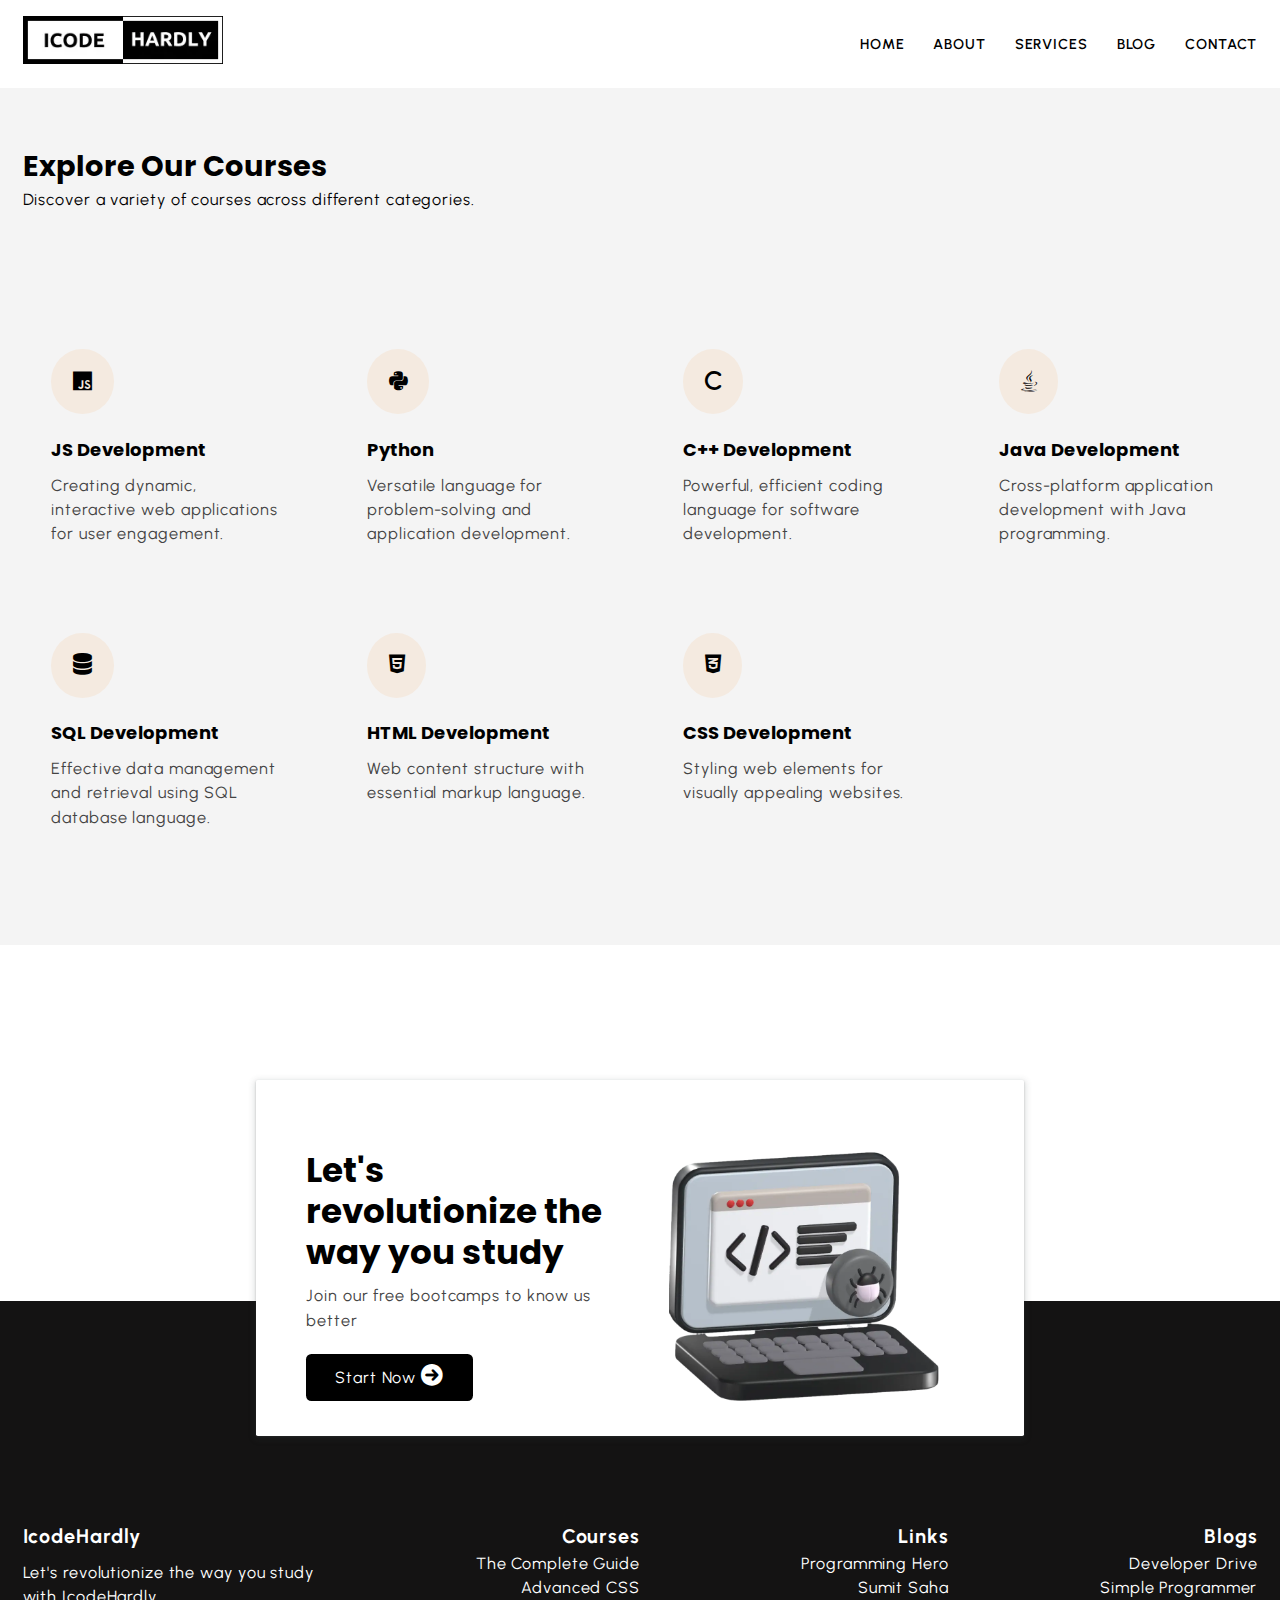
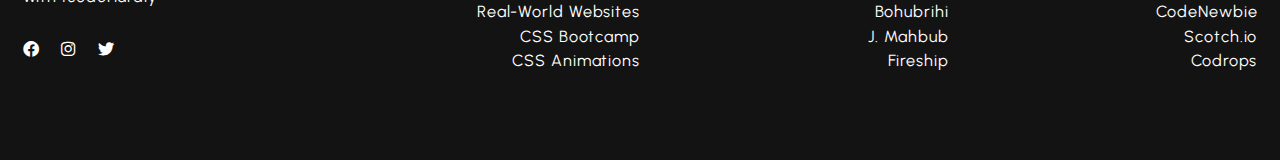
<file: service.html>
<!DOCTYPE html>
<html lang="en">
  <head>
    <meta charset="UTF-8" />
    <meta name="viewport" content="width=device-width, initial-scale=1.0" />

    <meta
      name="description"
      content="Welcome to IcodeHardly, your gateway to knowledge and skill development. We are dedicated to providing high-quality, accessible education for learners of all ages and backgrounds"
    />

    <meta name="keywords" content="IcodeHardly, htmlcourse, csscourse, mern" />

    <meta name="robots" content="index, follow" />

    <title>IcodeHardly</title>
    <link
      rel="stylesheet"
      href="https://cdnjs.cloudflare.com/ajax/libs/font-awesome/6.0.0/css/all.min.css"
      integrity="sha512-9usAa10IRO0HhonpyAIVpjrylPvoDwiPUiKdWk5t3PyolY1cOd4DSE0Ga+ri4AuTroPR5aQvXU9xC6qOPnzFeg=="
      crossorigin="anonymous"
      referrerpolicy="no-referrer"
    />

    <link rel="stylesheet" href="styles.css" />
    <link rel="stylesheet" href="https://unpkg.com/aos@next/dist/aos.css" />
  </head>
  <body>
    <!-- ========== Start NAVBAR Section ========== -->
    <header class="section-navbar">
      <div class="container">
        <div class="navbar-brand">
          <a href="index.html">
            <img
              src="./images/logo1.webp"
              alt="my IcodeHardly logo"
              width="80%"
              height="auto"
            />
          </a>
        </div>
        <nav class="navbar">
          <ul>
            <li class="nav-item">
              <a class="nav-link" href="index.html">home</a>
            </li>
            <li class="nav-item">
              <a class="nav-link" href="about.html">about</a>
            </li>
            <li class="nav-item">
              <a class="nav-link" href="service.html">services</a>
            </li>
            <li class="nav-item">
              <a class="nav-link" href="blog.html">blog</a>
            </li>
            <li class="nav-item">
              <a class="nav-link" href="contact.html">contact</a>
            </li>
          </ul>
        </nav>
      </div>
    </header>
    <!-- End NavBar Section -->

    <!-- Start Course Section -->
    <section class="section-course">
      <div class="container">
        <h2 class="section-common-heading">Explore Our Courses</h2>
        <p class="section-common-subheading">
          Discover a variety of courses across different categories.
        </p>
      </div>

      <div class="container grid grid-four--cols">
        <div class="course-div">
          <div class="icon">
            <i class="fa-brands fa-js"></i>
          </div>
          <h3 class="section-common--title">JS Development</h3>
          <p>
            Creating dynamic, interactive web applications for user engagement.
          </p>
        </div>

        <div class="course-div">
          <div class="icon">
            <i class="fa-brands fa-python"></i>
          </div>
          <h3 class="section-common--title">Python</h3>
          <p>
            Versatile language for problem-solving and application development.
          </p>
        </div>

        <div class="course-div">
          <div class="icon">
            <i class="fa-solid fa-c"></i>
          </div>
          <h3 class="section-common--title">C++ Development</h3>
          <p>Powerful, efficient coding language for software development.</p>
        </div>

        <div class="course-div">
          <div class="icon">
            <i class="fa-brands fa-java"></i>
          </div>
          <h3 class="section-common--title">Java Development</h3>
          <p>Cross-platform application development with Java programming.</p>
        </div>

        <div class="course-div">
          <div class="icon">
            <i class="fa-solid fa-database"></i>
          </div>
          <h3 class="section-common--title">SQL Development</h3>
          <p>
            Effective data management and retrieval using SQL database language.
          </p>
        </div>

        <div class="course-div">
          <div class="icon">
            <i class="fa-brands fa-html5"></i>
          </div>
          <h3 class="section-common--title">HTML Development</h3>
          <p>Web content structure with essential markup language.</p>
        </div>

        <div class="course-div">
          <div class="icon">
            <i class="fa-brands fa-css3-alt"></i>
          </div>
          <h3 class="section-common--title">CSS Development</h3>
          <p>Styling web elements for visually appealing websites.</p>
        </div>
      </div>
    </section>
    <!-- End Course Section -->

    <!-- ========== Start contact home Section ========== -->

    <div class="section-contact--homepage" id="section-contact--homepage">
      <div class="container grid grid-two--cols">
        <div class="contact-content">
          <h2 class="contact-title">Let's revolutionize the way you study</h2>
          <p>Join our free bootcamps to know us better</p>
          <div class="btn">
            <a href="contact.html">
              start now <i class="fa-solid fa-arrow-circle-right"></i>
            </a>
          </div>
        </div>
        <div class="contact-image">
          <img src="images/footerimg.webp" alt="a guy doing coding" />
        </div>
      </div>
    </div>

    <!-- ========== End contact home Section ========== -->

    <!-- ========== Start   FOOTER Section ========== -->

    <footer>
      <div class="container grid grid-four--cols">
        <div class="footer-1--div">
          <div class="logo-brand">
            <a class="footer-subheading" href="/">IcodeHardly</a>
          </div>
          <p>Let's revolutionize the way you study with IcodeHardly</p>

          <div class="social-footer--icons">
            <a
              href="https://www.facebook.com/profile.php?id=100083192797265"
              target="_blank"
              alt="my discord server link"
            >
              <i class="fa-brands fa-facebook"></i>
            </a>
            <a
              href="https://www.instagram.com/zen_avrenos/"
              target="_blank"
              alt="my youtube channel link"
            >
              <i class="fa-brands fa-instagram"></i>
            </a>
            <a
              href="https://twitter.com/AvrenosMahmud"
              target="_blank"
              alt="my instagram profile link"
            >
              <i class="fa-brands fa-twitter"></i>
            </a>
          </div>
        </div>

        <div class="footer-2--div">
          <p class="footer-subheading">Courses</p>
          <ul>
            <li>
              <a
                href="https://www.udemy.com/course/css-the-complete-guide-incl-flexbox-grid-sass/"
              >
                The Complete Guide
              </a>
            </li>
            <li>
              <a href="https://www.udemy.com/course/advanced-css-and-sass/">
                Advanced CSS
              </a>
            </li>
            <li>
              <a
                href="https://www.udemy.com/course/design-and-develop-a-killer-website-with-html5-and-css3/"
              >
                Real-World Websites
              </a>
            </li>
            <li>
              <a href="https://www.udemy.com/course/html-and-css-bootcamp/">
                CSS Bootcamp
              </a>
            </li>
            <li>
              <a
                href="https://www.udemy.com/course/css-animation-transitions-and-transforms-creativity-course/"
              >
                CSS Animations
              </a>
            </li>
          </ul>
        </div>

        <div class="footer-3--div">
          <p class="footer-subheading">Links</p>
          <ul>
            <li>
              <a href="https://www.programming-hero.com/"> Programming Hero </a>
            </li>
            <li>
              <a href="https://learnwithsumit.com/"> Sumit Saha </a>
            </li>
            <li><a href="https://bohubrihi.com/"> Bohubrihi </a></li>
            <li>
              <a href="https://www.jhankarmahbub.com/"> J. Mahbub </a>
            </li>
            <li><a href="https://fireship.io/"> Fireship </a></li>
          </ul>
        </div>

        <div class="footer-4--div">
          <p class="footer-subheading">Blogs</p>
          <ul>
            <li>
              <a href="https://www.developerdrive.com/"> Developer Drive </a>
            </li>
            <li>
              <a href="https://simpleprogrammer.com/"> Simple Programmer </a>
            </li>
            <li><a href="https://www.codenewbie.org/blog"> CodeNewbie </a></li>
            <li><a href="https://scotch.io/"> Scotch.io </a></li>
            <li><a href="https://tympanus.net/codrops/"> Codrops </a></li>
          </ul>
        </div>
      </div>
    </footer>

    <!-- ========== End   FOOTER Section ========== -->

    <script src="https://unpkg.com/aos@next/dist/aos.js"></script>
    <script>
      AOS.init();
    </script>
  </body>
</html>
</file>
<file: styles.css>
@import url("https://fonts.googleapis.com/css2?family=Jost:wght@300;400;500;700;900&family=Poppins:wght@200;300;400;600&family=Quicksand:wght@300;400;500;600;700&family=Urbanist:wght@300;400;500;600;700;800;900&display=swap");

/* base rule  */

* {
  margin: 0;
  padding: 0;
  box-sizing: border-box;
  font-family: "Urbanist", sans-serif;
}

html {
  font-size: 62.5%;
  /* 1rem = 10px  */
  /* scroll-behavior: smooth; */
  /* scroll-snap-type: Y proximity; */
}

h1,
h2,
h3,
h4,
h5,
h6 {
  font-family: "Poppins", sans-serif;
}

p,
li,
a,
label {
  font-family: "Urbanist", sans-serif;
  font-size: 1.8rem;
  letter-spacing: 0.1rem;
  font-weight: 400;
  color: var(--para-color);
  line-height: 1.5;
}

a {
  text-decoration: none;
}

li {
  list-style: none;
}

/* theme */

:root {
  --main-color: #000000;
  --supporting-color: #f4eae0;
  --font-color: #666666;
  --bg-color: #f4f4f4;
  --heading-color: #000000;
  --hero-heading-color: #000000;
  --white-color: #ffffff;
  --para-color: #444444;
  --btn-hover-bg-color: #333333;
  --btn-box-shadow: rgba(20, 20, 20, 0.2) 0px 7px 29px 0px;
  --footer-bg-color: #141313;
}

/* layout */

section {
  scroll-snap-align: center;
}

.container {
  max-width: 142rem;
  margin: 0 auto;
  padding: 9.6rem 2.4rem;
}

/* .section-about .container:first-child,
.section-blog .container:first-child,
.section-course .container:first-child,
.section-contact--homepage .container:first-child,
.section-why--choose .container:first-child,
.section-contact .container:first-child {
  padding: 6.4rem 0 2.4rem 0;
} */

:is(
    .section-about,
    .section-blog,
    .section-contact,
    .section-course,
    .section-why--choose,
    .section-contact--homepage
  )
  .container:first-child {
  padding: 6.4rem 2.4rem 2.4rem 2.4rem;
}

.grid {
  display: grid;
}

.grid-two--cols {
  grid-template-columns: repeat(2, 1fr);
}

.grid-three--cols {
  grid-template-columns: repeat(3, 1fr);
}

.grid-four--cols {
  grid-template-columns: repeat(4, 1fr);
}

/* module / reusable  */

.section-common-heading {
  font-size: 3.2rem;
  font-weight: 700;
  text-transform: capitalize;
}

.section-common-subheading {
  color: var(--heading-color);
}

.section-common--title {
  font-size: 2rem;
  margin: 2.4rem 0 1.2rem 0;
}

.fa-solid {
  padding: 2.4rem;
  background-color: var(--supporting-color);
  font-size: 2.4rem;
  border-radius: 50%;
  -webkit-border-radius: 50%;
  -moz-border-radius: 50%;
  -ms-border-radius: 50%;
  -o-border-radius: 50%;
  color: var(--hero-heading-color);
}

.btn {
  display: inline-block;
  padding: 1.2rem 3.2rem;
  background-color: var(--main-color);
  color: var(--white-color);
  border-radius: 0.6rem;
  -webkit-border-radius: 0.6rem;
  -moz-border-radius: 0.6rem;
  -ms-border-radius: 0.6rem;
  -o-border-radius: 0.6rem;
}

/* states  */

.btn:hover {
  background-color: var(--btn-hover-bg-color);
  cursor: pointer;
  box-shadow: var(--btn-box-shadow);
}

/***** navbar Section *****/

.section-navbar {
  width: 100%;
  box-shadow: rgba(0, 0, 0, 0.05) 0px 6px 24px 0px,
    rgba(0, 0, 0, 0.08) 0px 0px 0px 1px;
}

.section-navbar .container {
  display: flex;
  justify-content: space-between;
  align-items: center;
  padding: 1.8rem 2.4rem;
}

.section-navbar .navbar ul {
  display: flex;
  gap: 3.2rem;
  /* text-transform: capitalize; */

  & li a {
    color: var(--heading-color);
    text-transform: uppercase;
    font-weight: 600;
    font-size: 1.6rem;
    display: inline-block;
    position: relative;

    &::after {
      content: "";
      position: absolute;
      bottom: -0.3rem;
      left: 0;
      width: 0%;
      border-bottom: 0.2rem solid var(--main-color);
      transition: all 0.3s linear;
      -webkit-transition: all 0.3s linear;
      -moz-transition: all 0.3s linear;
      -ms-transition: all 0.3s linear;
      -o-transition: all 0.3s linear;
    }
  }

  & li a:hover:after {
    width: 100%;
  }
}

/***** End navbar Section *****/

/*****  hero Section *****/

main {
  position: relative;
  background-image: linear-gradient(
    to bottom right,
    #eeeeee,
    #dddddd,
    #cccccc,
    #bbbbbb,
    #aaaaaa
  );
}

.custom-shape-divider-bottom-1696162272 {
  position: absolute;
  bottom: 0;
  left: 0;
  width: 100%;
  overflow: hidden;
  line-height: 0;
  transform: rotate(180deg);
}

.custom-shape-divider-bottom-1696162272 svg {
  position: relative;
  display: block;
  width: calc(100% + 1.3px);
  height: 12rem;
}

.custom-shape-divider-bottom-1696162272 .shape-fill {
  fill: #ffffff;
}

.section-hero .grid {
  align-items: center;
  gap: 6.4rem;

  & .hero-subheading {
    text-transform: uppercase;
    letter-spacing: 0.2rem;
    font-size: 1.7rem;
    word-spacing: 0.2rem;
    color: var(--hero-heading-color);
    font-weight: 700;
  }

  & .hero-heading {
    font-size: 5.8rem;
    line-height: 1.5;
    font-family: "Jost";
    color: var(--hero-heading-color);
    font-weight: 900;
  }

  & .hero-para {
    color: #666666;
    margin: 2rem 0 4.2rem 0;
  }
}

.section-hero--image img {
  width: 100%;
  height: auto;
}

/***** End  hero Section *****/

/***** about Section *****/

.section-about .grid {
  gap: 6.4rem;
}

.section-about .about-div {
  text-align: center;
}

.section-about img {
  padding: 2.4rem;
  background-color: var(--supporting-color);
  width: 15rem;
  height: auto;
  border-radius: 50%;
  -webkit-border-radius: 50%;
  -moz-border-radius: 50%;
  -ms-border-radius: 50%;
  -o-border-radius: 50%;
  transition: all 0.3s linear;
  -webkit-transition: all 0.3s linear;
  -moz-transition: all 0.3s linear;
  -ms-transition: all 0.3s linear;
  -o-transition: all 0.3s linear;
}

.about-div .icon:hover > img {
  transform: scale(1.1);
  -webkit-transform: scale(1.1);
  -moz-transform: scale(1.1);
  -ms-transform: scale(1.1);
  -o-transform: scale(1.1);
  background-color: #f4dfc8;
}

/***** End about Section *****/

/**** Start course section ****/

.fa-js {
  padding: 2.4rem;
  background-color: #f4eae0;
  font-size: 2.4rem;
  border-radius: 50%;
  -webkit-border-radius: 50%;
  -moz-border-radius: 50%;
  -ms-border-radius: 50%;
  -o-border-radius: 50%;
  color: #000000;
}

.fa-python {
  padding: 2.4rem;
  background-color: #f4eae0;
  font-size: 2.4rem;
  border-radius: 50%;
  color: #000000;
}

.fa-c {
  padding: 2.4rem;
  background-color: #f4eae0;
  font-size: 2.4rem;
  border-radius: 50%;
  color: #000000;
}

.fa-java {
  padding: 2.4rem;
  background-color: #f4eae0;
  font-size: 2.4rem;
  border-radius: 50%;
  color: #000000;
}

.fa-database {
  padding: 2.4rem;
  background-color: #f4eae0;
  font-size: 2.4rem;
  border-radius: 50%;
  color: #000000;
}

.fa-html5 {
  padding: 2.4rem;
  background-color: #f4eae0;
  font-size: 2.4rem;
  border-radius: 50%;
  color: #000000;
}

.fa-css3-alt {
  padding: 2.4rem;
  background-color: #f4eae0;
  font-size: 2.4rem;
  border-radius: 50%;
  color: #000000;
}

.fa-react {
  padding: 2.4rem;
  background-color: #f4eae0;
  font-size: 2.4rem;
  border-radius: 50%;
  color: #000000;
}

.section-course {
  background-color: var(--bg-color);
}

.section-course .grid {
  gap: 3.2rem;
}

.section-course .course-div {
  padding: 3.2rem;
  border-radius: 3rem;
  -webkit-border-radius: 3rem;
  -moz-border-radius: 3rem;
  -ms-border-radius: 3rem;
  -o-border-radius: 3rem;
  transition: box-shadow 0.3s linear, transform 0.3s linear;
  -webkit-transition: box-shadow 0.3s linear, transform 0.3s linear;
  -moz-transition: box-shadow 0.3s linear, transform 0.3s linear;
  -ms-transition: box-shadow 0.3s linear, transform 0.3s linear;
  -o-transition: box-shadow 0.3s linear, transform 0.3s linear;
}

.section-course .course-div:hover {
  box-shadow: rgba(100, 100, 111, 0.2) 0px 7px 29px 0px;
  transform: scale(1.05);
  -webkit-transform: scale(1.05);
  -moz-transform: scale(1.05);
  -ms-transform: scale(1.05);
  -o-transform: scale(1.05);
}

/**** end course section ****/

/*****  why choose  Section *****/

.section-why--choose .grid {
  gap: 9.6rem;
}

.why-choose--div {
  margin-top: 3.2rem;
}

.section-why--choose .text-align--right .why-choose--div {
  /* text-align: right; */
  display: flex;
  flex-direction: column;
  justify-content: start;
  align-items: end;
  text-align: right;
}

.common-text--highlight {
  width: 6rem;
  aspect-ratio: 1;
  background-color: var(--supporting-color);
  color: var(--main-color);
  display: flex;
  justify-content: center;
  align-items: center;
  font-size: 2.4rem;
  font-weight: 700;
  border-radius: 50%;
  -webkit-border-radius: 50%;
  -moz-border-radius: 50%;
  -ms-border-radius: 50%;
  -o-border-radius: 50%;
}

.choose-center--div img {
  width: 90%;
  height: auto;
}

.choose-center--div,
figure {
  display: flex;
  justify-content: center;
  align-items: center;
  position: relative;
}

.choose-center--div figure:before,
.choose-center--div figure::after {
  content: "";
  position: absolute;
  top: 50%;
  left: 50%;
  transform: translate(-50%, -50%);
  -webkit-transform: translate(-50%, -50%);
  -moz-transform: translate(-50%, -50%);
  -ms-transform: translate(-50%, -50%);
  -o-transform: translate(-50%, -50%);
  background-color: var(--main-color);
  width: 45rem;
  /*aspect-ratio: 1;
  */
  height: 45rem;
  border-radius: 50%;
  -webkit-border-radius: 50%;
  -moz-border-radius: 50%;
  -ms-border-radius: 50%;
  -o-border-radius: 50%;
  z-index: -1;
}

.choose-center--div figure::before {
  animation: circle 10s ease-in-out infinite;
  -webkit-animation: circle 10s ease-in-out infinite;
}

@keyframes circle {
  0% {
    background-color: #f4dfc8; /* Starting with a premium light beige */
  }

  25% {
    background-color: #f7e8d7; /* Transitioning to an even lighter beige */
  }

  50% {
    background-color: #faf3e5; /* Progressing to an exceptionally soft shade */
  }

  75% {
    background-color: #fcf8f2; /* A whisper of a change, maintaining lightness */
  }

  100% {
    background-color: #ffffff; /* Ending with a pure, clean white */
  }
}

.choose-center--div figure::after {
  width: 50rem;
  height: 50rem;
  background-color: transparent;
  z-index: -2;
  border: 0.5rem solid var(--supporting-color);
}

/***** End  why choose  Section *****/

/***** blog Section *****/

.section-blog {
  background-color: var(--bg-color);

  & .grid {
    gap: 6.4rem;
  }

  & .blog {
    box-shadow: var(--btn-box-shadow);
    transition: scale 0.3s linear;

    -webkit-transition: scale 0.3s linear;
    -moz-transition: scale 0.3s linear;
    -ms-transition: scale 0.3s linear;
    -o-transition: scale 0.3s linear;

    &:hover {
      scale: 1.1;
    }

    & .blog-content {
      padding: 1.4rem 2.4rem 2.4rem;
    }
  }

  & img {
    width: 100%;
    height: auto;
  }

  & .blog-date {
    display: flex;
    justify-content: space-between;
    margin-top: 1.6rem;
    font-size: 1.4rem;

    & .fa-solid {
      background-color: transparent;
      padding: 0;
    }
  }

  & .section-common--title {
    margin-top: 0.8rem;
  }
}

.fa-calendar {
  margin-right: 1rem;
}

/***** End blog Section *****/

/*****  contact home Section *****/

.section-contact--homepage {
  width: 60%;
  min-height: 30rem;
  margin: 0 auto;
  box-shadow: rgba(60, 64, 67, 0.3) 0px 1px 2px 0px,
    rgba(60, 64, 67, 0.15) 0px 2px 6px 2px;
  /* margin-bottom: 5rem; */
  border-radius: 0.2rem;
  -webkit-border-radius: 0.2rem;
  -moz-border-radius: 0.2rem;
  -ms-border-radius: 0.2rem;
  -o-border-radius: 0.2rem;
  padding: 0 3.2rem;
  position: relative;
  bottom: -15rem;
  z-index: 1;
  /* margin-bottom: -15rem; */
  background-color: var(--white-color);
  /* z-index: 1; */

  & .grid {
    align-items: center;
    gap: 6.4rem;
  }
}

.contact-title {
  font-size: 3.8rem;
  line-height: 1.2;
}

.contact-content p {
  margin: 1.2rem 0 2.4rem 0;
}

.section-contact--homepage a {
  color: var(--white-color);
  text-transform: capitalize;
}

.section-contact--homepage .fa-solid {
  padding: 0;
  color: var(--white-color);
  background-color: var(--main-color);
}

.section-contact--homepage img {
  width: 90%;
  height: auto;
}

/***** End  contact home Section *****/

/***** actual contact page Section *****/

.section-contact {
  & .grid {
    align-items: center;
    gap: 6.4rem;
  }
}

.mb-3 {
  margin-bottom: 3.2rem;
}

label {
  display: block;
  text-transform: capitalize;
}

.contact-content .grid {
  gap: 6.4rem;
}

input,
textarea {
  width: 100%;
  padding: 1.4rem 2.4rem;
  font-size: 1.7rem;
  letter-spacing: 0.1rem;
}

::placeholder {
  font-size: 1.6rem;
  letter-spacing: 0.1rem;
}

.btn-submit {
  font-size: 1.8rem;
  border: none;
  text-transform: capitalize;
}

input:focus-visible,
textarea:focus-visible {
  outline: 0.1rem solid var(--bnt-hover-bg-color);
}

/***** End actual contact page Section *****/

/***** footer Section *****/

footer {
  background-color: var(--footer-bg-color);
  padding-top: 15rem;
}

footer * {
  color: var(--white-color);
}

footer .grid {
  text-align: right;
}

.footer-subheading {
  font-size: 2.2rem;
  font-weight: 700;
}

.footer-1--div p {
  margin: 1rem 0 3.2rem 0;
}

.footer-1--div {
  text-align: left;

  & .social-footer--icons {
    display: flex;
    gap: 2.4rem;
  }
}

/***** End footer Section *****/

/***** scrollbar Section *****/

/* width */
::-webkit-scrollbar {
  width: 1rem;
}

/* Track */
::-webkit-scrollbar-track {
  background: var(--supporting-color);
}

/* Handle */
::-webkit-scrollbar-thumb {
  background: var(--main-color);
  border-radius: 50px;
}

/* Handle on hover */
::-webkit-scrollbar-thumb:hover {
  background: var(--heading-color);
}

/***** End scrollbar Section *****/

/*? scroll animation and scroll snap  */

/***** media queries Section *****/

/* @media (max-width: 1380px) { */
@media (width <=1400px) {
  html {
    font-size: 56.25%;
    /* 1rem = 9px  */
  }

  .section-hero img {
    width: 90%;
  }
}

@media (width <=1220px) {
  html {
    font-size: 54%;
    /* 1rem = 9px  */
  }

  :is(
      .section-about,
      .section-blog,
      .section-course,
      .section-contact--homepage,
      .section-why--choose
    )
    .grid {
    gap: 6.4rem;
  }
}

@media (width <=1100px) {
  :is(.section-course, .section-blog) .grid-four--cols {
    grid-template-columns: repeat(auto-fit, minmax(250px, 1fr));
  }

  .section-why--choose {
    & .choose-left--div {
      order: 2;
    }

    & .choose-right--div {
      order: 3;
    }

    & .choose-center--div {
      order: 1;

      & figure::before {
        width: 0;
        height: 0;
        background-color: transparent;
        padding: 0;
      }

      & figure::after {
        width: 0;
        height: 0;
        background-color: transparent;
        padding: 0;
      }
    }
  }
}

@media (width <=998px) {
  .section-hero {
    height: auto;
    padding-bottom: 5rem;

    & .grid-two--cols {
      grid-template-columns: 1fr;

      & .section-hero--content {
        order: 2;
      }

      & .section-hero--image {
        order: 1;

        & img {
          width: 50%;
        }
      }
    }
  }

  .section-about .about-div {
    text-align: left;
  }

  footer .grid-four--cols {
    grid-template-columns: repeat(3, minmax(100px, 1fr));
    text-align: left;

    & .footer-1--div {
      grid-row: 2 / 3;
      grid-column: 1 / -1;
      margin-top: 6.4rem;
    }
  }
}

@media (width <=768px) {
  .grid-two--cols,
  .grid-three--cols {
    grid-template-columns: 1fr;
  }

  .section-navbar .container {
    display: flex;
    flex-direction: column;

    & .navbar ul {
      gap: 2.4rem;
    }

    & .navbar-brand {
      text-align: center;
      margin-bottom: 2.4rem;
    }
  }

  .section-hero .grid .hero-heading {
    font-size: 3.8rem;
  }

  .section-why--choose {
    & img {
      width: 30%;
    }

    & .grid {
      gap: 1.4rem;
    }

    & .text-align--right .why-choose--div {
      align-items: start;
      text-align: left;
    }
  }

  .section-contact--homepage .btn {
    display: block;
    text-align: center;
  }

  .contact-title {
    font-size: 2.4rem;
  }

  :is(.section-contact--homepage) .container:first-child {
    padding: 6.4rem 0rem 2.4rem 0rem;
  }
}

/***** End media queries Section *****/
</file>
